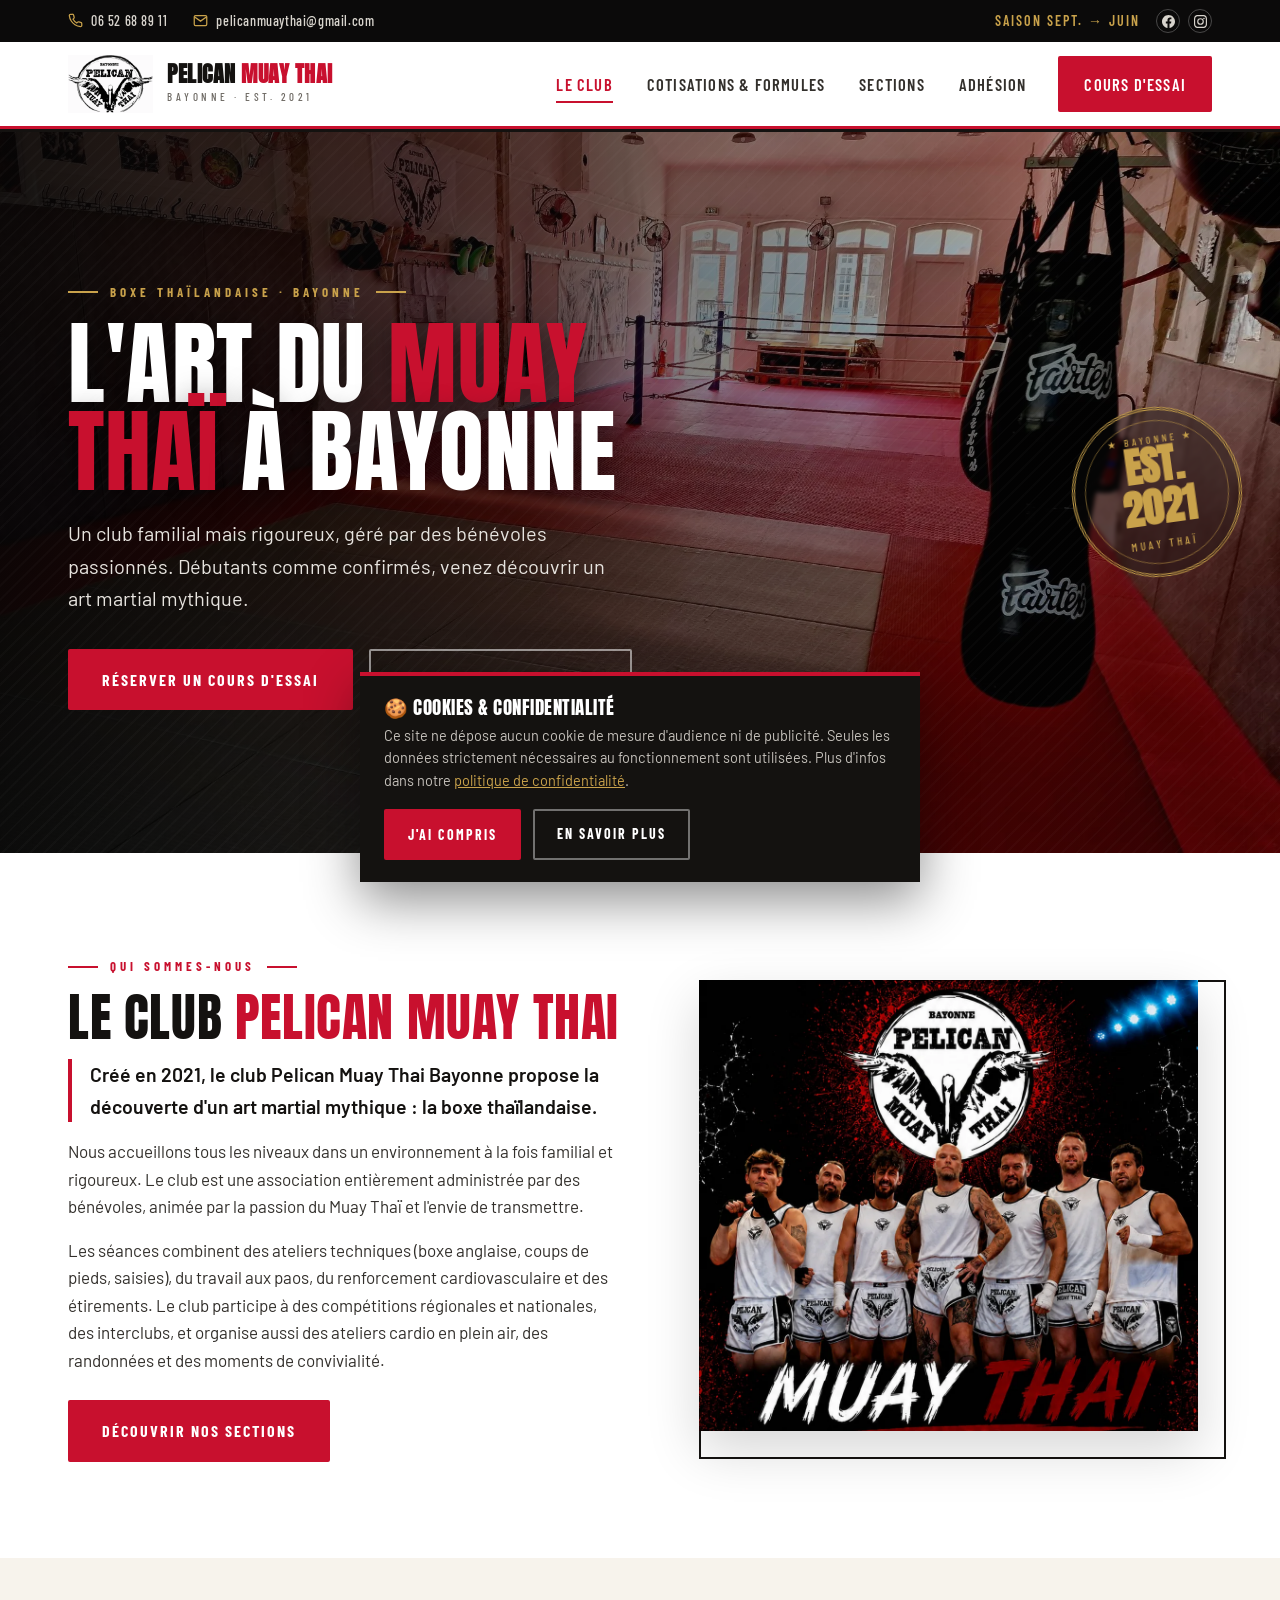
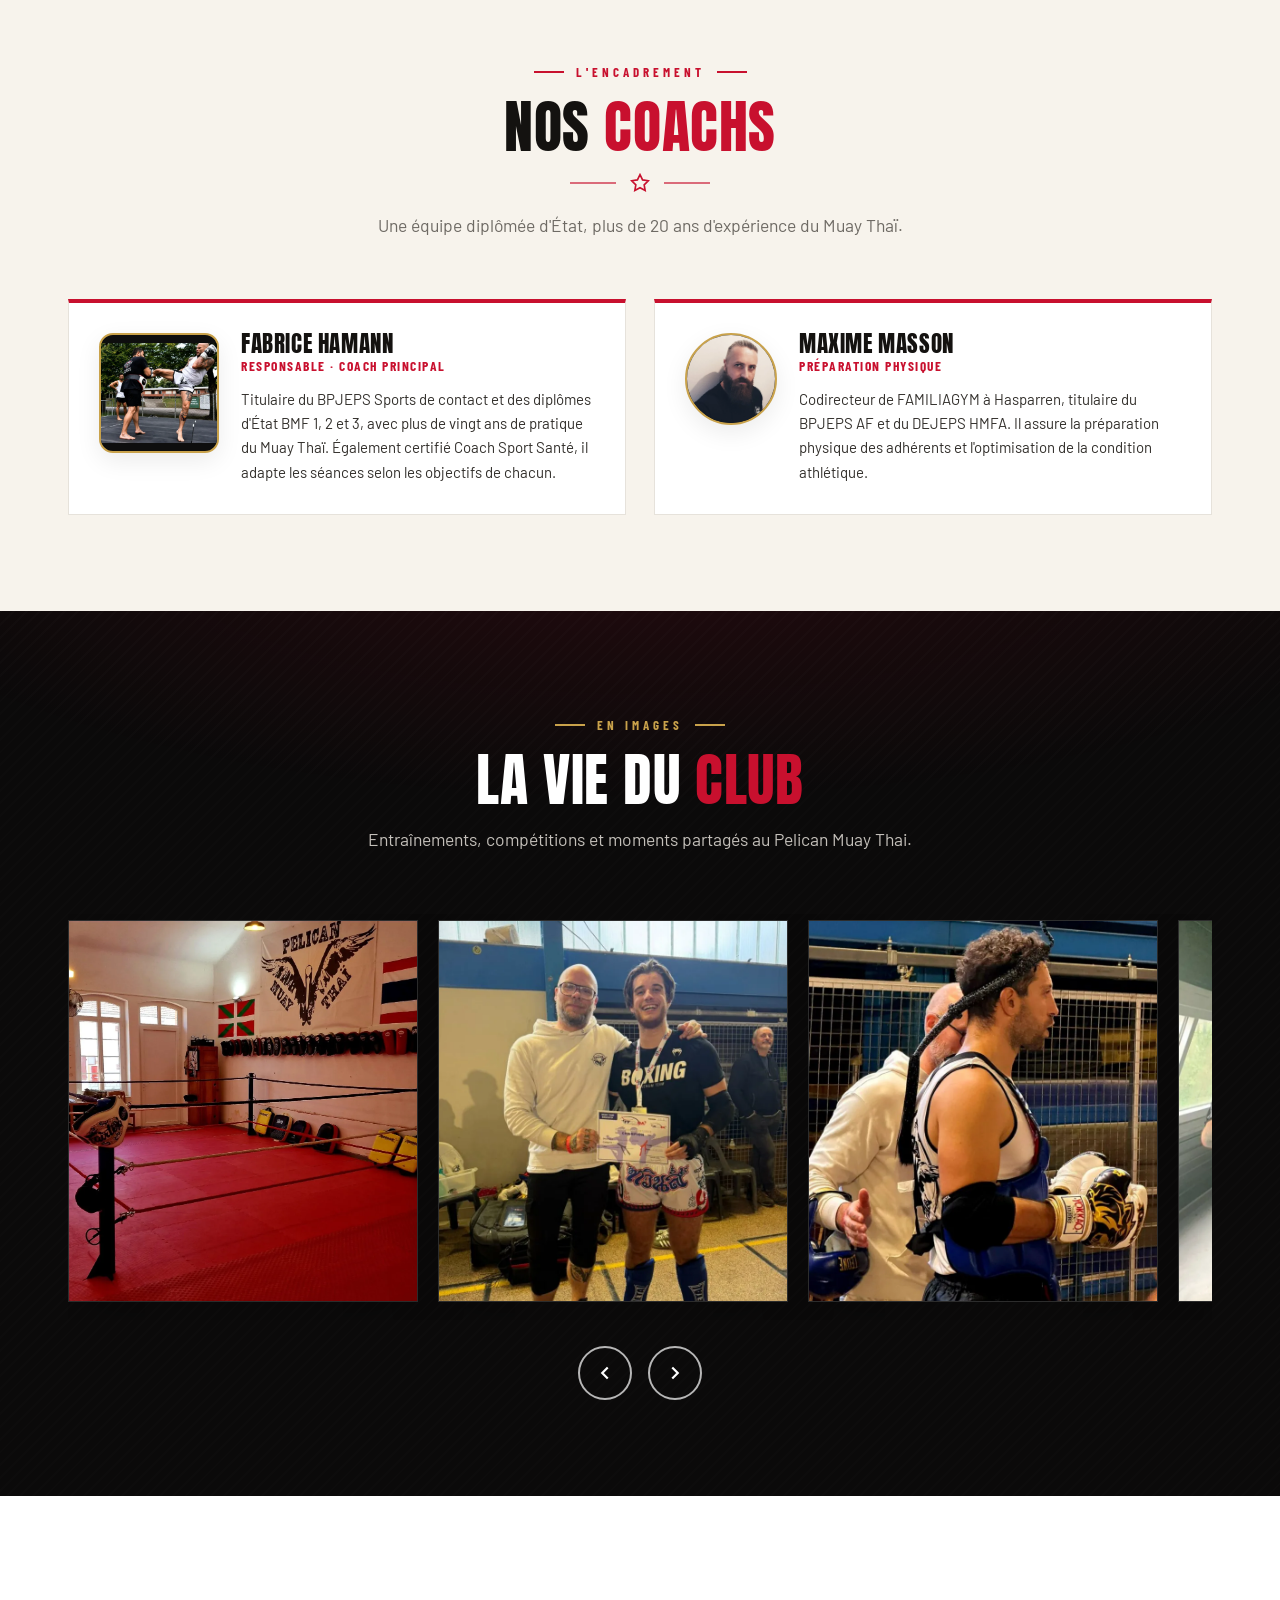
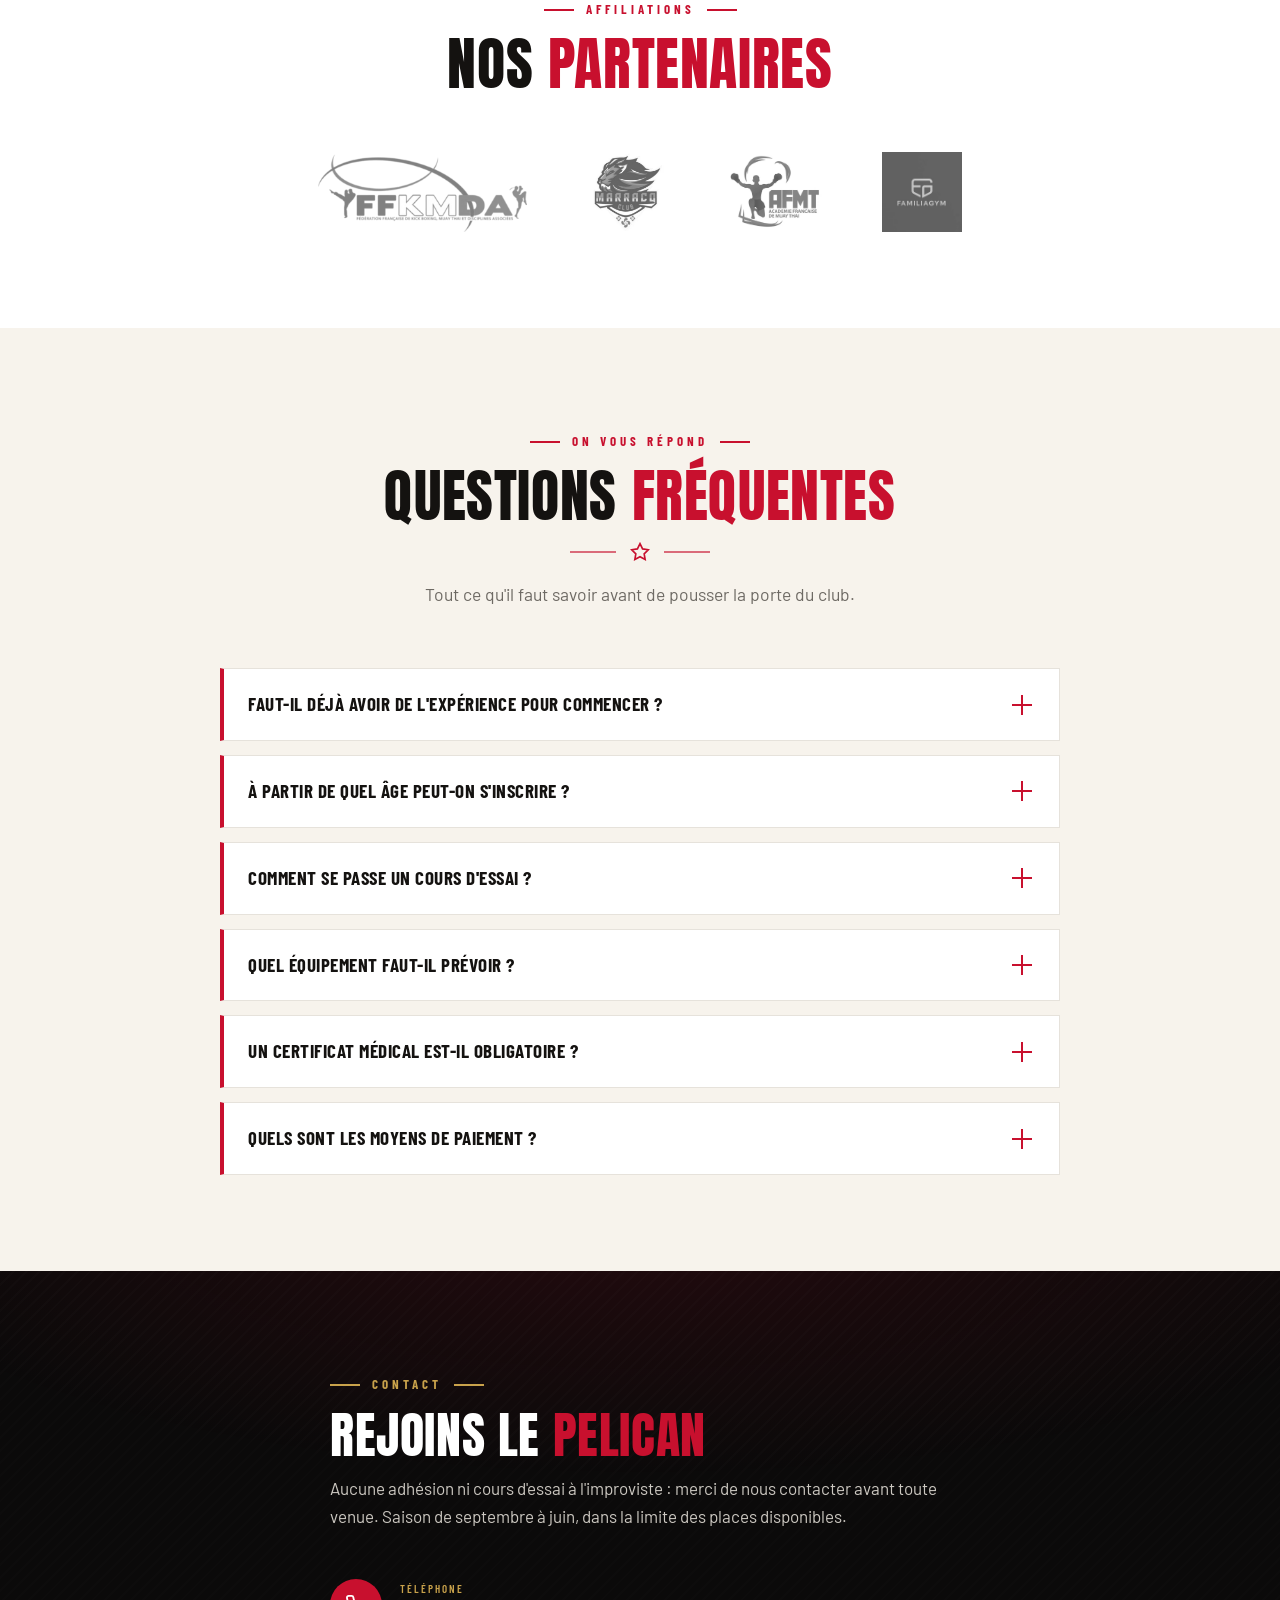
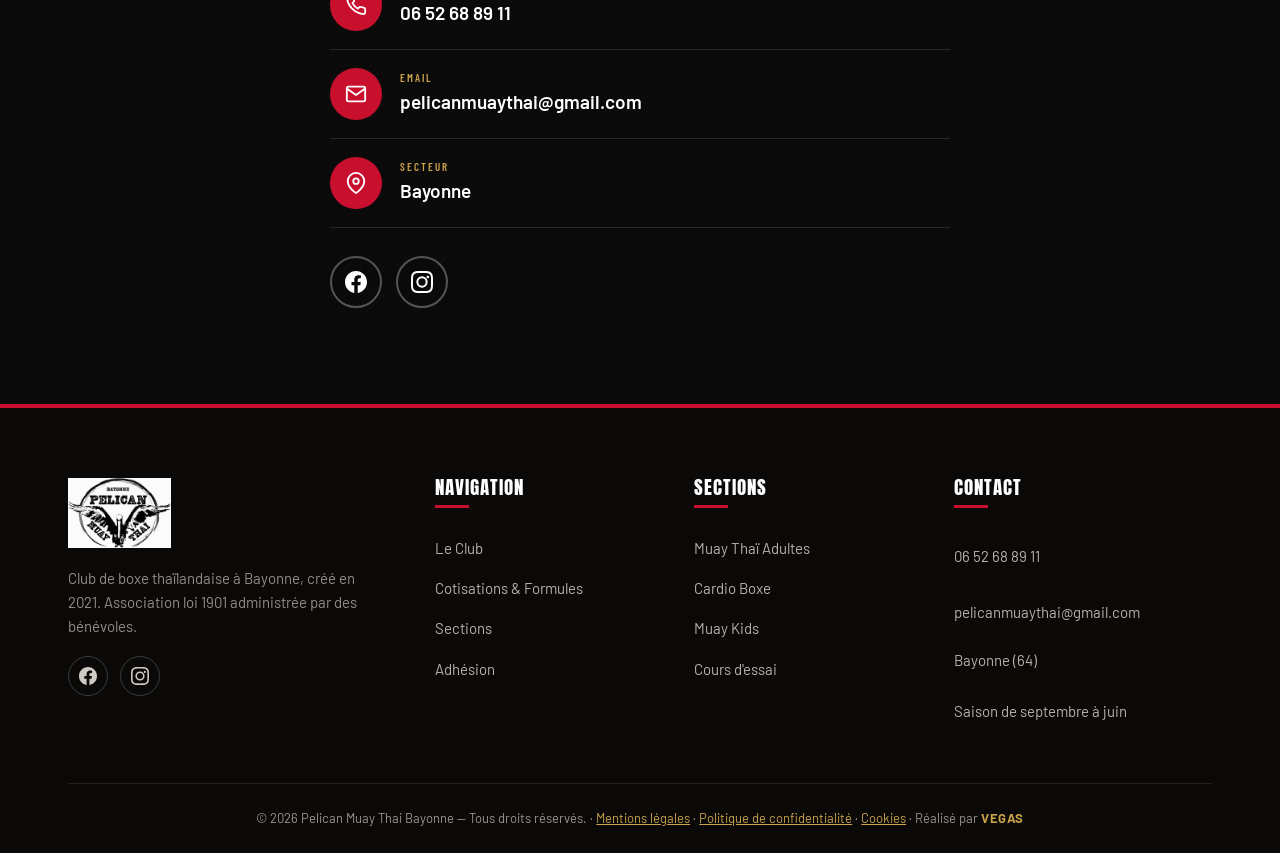
<file: index.html>
<!DOCTYPE html>
<html lang="fr">
<head>
<meta charset="UTF-8">
<meta name="viewport" content="width=device-width, initial-scale=1.0">
<title>Pelican Muay Thai — Club de boxe thaïlandaise à Bayonne</title>
<meta name="description" content="Club de boxe thaïlandaise à Bayonne depuis 2021 : Muay Thaï adultes, Muay Kids et Cardio Boxe, pour débutants et confirmés. Cours d'essai sur réservation.">
<link rel="canonical" href="https://www.pelicanmuaythai.fr/">

<link rel="icon" href="assets/img/favicon.ico" sizes="any">
<link rel="icon" type="image/png" sizes="32x32" href="assets/img/favicon-32.png">
<link rel="apple-touch-icon" href="assets/img/apple-touch-icon.png">

<meta property="og:type" content="website">
<meta property="og:site_name" content="Pelican Muay Thai Bayonne">
<meta property="og:locale" content="fr_FR">
<meta property="og:title" content="Pelican Muay Thai — Club de boxe thaïlandaise à Bayonne">
<meta property="og:description" content="Muay Thaï adultes, Muay Kids et Cardio Boxe à Bayonne. Débutants et confirmés bienvenus.">
<meta property="og:url" content="https://www.pelicanmuaythai.fr/">
<meta property="og:image" content="https://www.pelicanmuaythai.fr/assets/img/og-image.jpg">
<meta property="og:image:width" content="1200">
<meta property="og:image:height" content="630">
<meta name="twitter:card" content="summary_large_image">
<meta name="twitter:title" content="Pelican Muay Thai — Club de boxe thaïlandaise à Bayonne">
<meta name="twitter:description" content="Muay Thaï adultes, Muay Kids et Cardio Boxe à Bayonne. Débutants et confirmés bienvenus.">
<meta name="twitter:image" content="https://www.pelicanmuaythai.fr/assets/img/og-image.jpg">

<link rel="preload" as="image" href="assets/img/hero.webp" fetchpriority="high">
<link rel="preload" as="font" type="font/woff2" href="assets/fonts/barlow-400.woff2" crossorigin>
<link rel="preload" as="font" type="font/woff2" href="assets/fonts/anton-400.woff2" crossorigin>
<link rel="stylesheet" href="assets/css/style.css">

<script type="application/ld+json">
{
  "@context": "https://schema.org",
  "@type": "SportsActivityLocation",
  "@id": "https://www.pelicanmuaythai.fr/#club",
  "name": "Pelican Muay Thai Bayonne",
  "alternateName": "Pelican Muay Thai",
  "description": "Club associatif de boxe thaïlandaise (Muay Thaï) à Bayonne, créé en 2021. Sections Muay Thaï adultes, Muay Kids et Cardio Boxe, pour débutants comme confirmés.",
  "url": "https://www.pelicanmuaythai.fr/",
  "logo": "https://www.pelicanmuaythai.fr/assets/img/logo.webp",
  "image": "https://www.pelicanmuaythai.fr/assets/img/og-image.jpg",
  "telephone": "+33652688911",
  "email": "pelicanmuaythai@gmail.com",
  "foundingDate": "2021",
  "priceRange": "€€",
  "sport": "Muay Thaï",
  "areaServed": { "@type": "City", "name": "Bayonne" },
  "sameAs": [
    "https://www.facebook.com/pelicanmuaythai",
    "https://www.instagram.com/pelicanmuaythai/"
  ],
  "openingHoursSpecification": [
    { "@type": "OpeningHoursSpecification", "dayOfWeek": ["Tuesday", "Thursday", "Friday"], "opens": "17:30", "closes": "20:30" },
    { "@type": "OpeningHoursSpecification", "dayOfWeek": "Saturday", "opens": "10:30", "closes": "11:30" }
  ]
}
</script>
<script type="application/ld+json">
{
  "@context": "https://schema.org",
  "@type": "FAQPage",
  "mainEntity": [
    { "@type": "Question", "name": "Faut-il déjà avoir de l'expérience pour commencer le Muay Thaï ?", "acceptedAnswer": { "@type": "Answer", "text": "Non. Le club accueille les débutants comme les confirmés. Les séances sont adaptées au niveau de chacun et la progression se fait étape par étape." } },
    { "@type": "Question", "name": "À partir de quel âge peut-on s'inscrire ?", "acceptedAnswer": { "@type": "Answer", "text": "La section Muay Kids est ouverte aux enfants de 10 à 14 ans. Les sections Muay Thaï Adulte et Cardio Boxe s'adressent aux adolescents plus âgés et aux adultes." } },
    { "@type": "Question", "name": "Comment se passe un cours d'essai ?", "acceptedAnswer": { "@type": "Answer", "text": "Le cours d'essai se fait uniquement sur réservation : aucune venue à l'improviste n'est possible. Contactez le club au 06 52 68 89 11 ou par mail à pelicanmuaythai@gmail.com pour convenir d'un créneau." } },
    { "@type": "Question", "name": "Quel équipement faut-il prévoir ?", "acceptedAnswer": { "@type": "Answer", "text": "Le club peut prêter du matériel de base pour le cours d'essai. Ensuite, chaque adhérent doit acquérir son propre équipement (gants, protège-tibias, protège-dents, etc.). Pas d'équipement = pas de travail en binôme." } },
    { "@type": "Question", "name": "Un certificat médical est-il obligatoire ?", "acceptedAnswer": { "@type": "Answer", "text": "Oui. Le certificat médical de non contre-indication à la pratique de la boxe thaïlandaise fait partie des documents à fournir pour finaliser l'adhésion." } },
    { "@type": "Question", "name": "Quels sont les moyens de paiement ?", "acceptedAnswer": { "@type": "Answer", "text": "Le paiement se fait en ligne via un lien transmis après réception du dossier. Les chèques et espèces ne sont pas acceptés, et le Pass'Sport n'est pas pris en charge par le club." } }
  ]
}
</script>
</head>
<body>

<!-- ===== TOP BAR ===== -->
<div class="topbar">
  <div class="container">
    <div class="tb-left">
      <a href="tel:+33652688911"><svg viewBox="0 0 24 24"><path d="M22 16.92v3a2 2 0 0 1-2.18 2 19.79 19.79 0 0 1-8.63-3.07 19.5 19.5 0 0 1-6-6 19.79 19.79 0 0 1-3.07-8.67A2 2 0 0 1 4.11 2h3a2 2 0 0 1 2 1.72c.13.96.36 1.9.7 2.81a2 2 0 0 1-.45 2.11L8.09 9.91a16 16 0 0 0 6 6l1.27-1.27a2 2 0 0 1 2.11-.45c.91.34 1.85.57 2.81.7A2 2 0 0 1 22 16.92z"/></svg>06 52 68 89 11</a>
      <a class="tb-hide" href="mailto:pelicanmuaythai@gmail.com"><svg viewBox="0 0 24 24"><path d="M4 4h16a2 2 0 0 1 2 2v12a2 2 0 0 1-2 2H4a2 2 0 0 1-2-2V6a2 2 0 0 1 2-2z"/><polyline points="22,6 12,13 2,6"/></svg>pelicanmuaythai@gmail.com</a>
    </div>
    <div class="tb-right">
      <span class="lbl">Saison sept. → juin</span>
      <span class="tb-soc" style="display:flex;gap:8px">
        <a href="https://www.facebook.com/pelicanmuaythai" target="_blank" rel="noopener" aria-label="Facebook"><svg viewBox="0 0 24 24" aria-hidden="true"><path d="M24 12.07C24 5.4 18.63 0 12 0S0 5.4 0 12.07C0 18.1 4.39 23.1 10.13 24v-8.44H7.08v-3.49h3.05V9.41c0-3.02 1.79-4.69 4.53-4.69 1.31 0 2.69.24 2.69.24v2.97h-1.51c-1.49 0-1.96.93-1.96 1.89v2.25h3.33l-.53 3.49h-2.8V24C19.61 23.1 24 18.1 24 12.07z"/></svg></a>
        <a href="https://www.instagram.com/pelicanmuaythai/" target="_blank" rel="noopener" aria-label="Instagram"><svg viewBox="0 0 24 24" aria-hidden="true"><path d="M12 2.16c3.2 0 3.58.01 4.85.07 1.17.05 1.8.25 2.23.41.56.22.96.48 1.38.9.42.42.68.82.9 1.38.16.42.36 1.06.41 2.23.06 1.27.07 1.65.07 4.85s-.01 3.58-.07 4.85c-.05 1.17-.25 1.8-.41 2.23-.22.56-.48.96-.9 1.38-.42.42-.82.68-1.38.9-.42.16-1.06.36-2.23.41-1.27.06-1.65.07-4.85.07s-3.58-.01-4.85-.07c-1.17-.05-1.8-.25-2.23-.41-.56-.22-.96-.48-1.38-.9-.42-.42-.68-.82-.9-1.38-.16-.42-.36-1.06-.41-2.23-.06-1.27-.07-1.65-.07-4.85s.01-3.58.07-4.85c.05-1.17.25-1.8.41-2.23.22-.56.48-.96.9-1.38.42-.42.82-.68 1.38-.9.43-.16 1.06-.36 2.23-.41 1.27-.06 1.65-.07 4.85-.07M12 0C8.74 0 8.33.01 7.05.07 5.78.13 4.9.33 4.14.63c-.79.31-1.46.72-2.13 1.38C1.35 2.68.94 3.35.63 4.14.33 4.9.13 5.78.07 7.05.01 8.33 0 8.74 0 12s.01 3.67.07 4.95c.06 1.27.26 2.15.56 2.91.31.79.72 1.46 1.38 2.13.67.66 1.34 1.07 2.13 1.38.76.3 1.64.5 2.91.56C8.33 23.99 8.74 24 12 24s3.67-.01 4.95-.07c1.27-.06 2.15-.26 2.91-.56.79-.31 1.46-.72 2.13-1.38.66-.67 1.07-1.34 1.38-2.13.3-.76.5-1.64.56-2.91.06-1.28.07-1.69.07-4.95s-.01-3.67-.07-4.95c-.06-1.27-.26-2.15-.56-2.91-.31-.79-.72-1.46-1.38-2.13-.67-.66-1.34-1.07-2.13-1.38-.76-.3-1.64-.5-2.91-.56C15.67.01 15.26 0 12 0zm0 5.84A6.16 6.16 0 1 0 18.16 12 6.16 6.16 0 0 0 12 5.84zM12 16a4 4 0 1 1 4-4 4 4 0 0 1-4 4zm6.41-10.85a1.44 1.44 0 1 0 1.44 1.44 1.44 1.44 0 0 0-1.44-1.44z"/></svg></a>
      </span>
    </div>
  </div>
</div>

<!-- ===== HEADER ===== -->
<header class="site-header">
  <div class="container nav">
    <a href="index.html" class="brand">
      <img src="assets/img/logo.webp" alt="Logo Pelican Muay Thai Bayonne">
      <span><b>PELICAN <span>MUAY THAI</span></b><small>Bayonne · est. 2021</small></span>
    </a>
    <nav class="menu">
      <a href="index.html" class="active">Le Club</a>
      <a href="cotisations-formules.html">Cotisations &amp; Formules</a>
      <a href="sections.html">Sections</a>
      <a href="adhesion.html">Adhésion</a>
      <a href="#contact" class="btn">Cours d'essai</a>
    </nav>
    <button class="burger" aria-label="Menu"><span></span><span></span><span></span></button>
  </div>
</header>

<!-- ===== HERO ===== -->
<section class="hero">
  <div class="hero-media">
    <img src="assets/img/hero.webp" alt="Entraînement de Muay Thaï au club Pelican Bayonne" width="2048" height="1153" fetchpriority="high">
    <div class="hero-overlay"></div>
    <div class="hero-inner">
      <div class="container">
        <div class="hero-content">
          <span class="kicker">Boxe thaïlandaise · Bayonne</span>
          <h1>L'art du <span>Muay Thaï</span> à Bayonne</h1>
          <p>Un club familial mais rigoureux, géré par des bénévoles passionnés. Débutants comme confirmés, venez découvrir un art martial mythique.</p>
          <div class="hero-actions">
            <a href="#contact" class="btn">Réserver un cours d'essai</a>
            <a href="cotisations-formules.html" class="btn btn--outline-light">Cotisations &amp; formules</a>
          </div>
        </div>
      </div>
    </div>
    <div class="stamp">
      <span class="ring"></span>
      <div>
        <div class="top">★ Bayonne ★</div>
        <b>EST.<br>2021</b>
        <small>Muay Thaï</small>
      </div>
    </div>
  </div>
</section>

<!-- ===== LE CLUB / QUI SOMMES-NOUS ===== -->
<section class="section" id="le-club">
  <div class="container">
    <div class="about-grid">
      <div class="about-text reveal">
        <span class="kicker">Qui sommes-nous</span>
        <h2>Le club <span>Pelican Muay Thai</span></h2>
        <p class="lead">Créé en 2021, le club Pelican Muay Thai Bayonne propose la découverte d'un art martial mythique : la boxe thaïlandaise.</p>
        <p>Nous accueillons tous les niveaux dans un environnement à la fois familial et rigoureux. Le club est une association entièrement administrée par des bénévoles, animée par la passion du Muay Thaï et l'envie de transmettre.</p>
        <p>Les séances combinent des ateliers techniques (boxe anglaise, coups de pieds, saisies), du travail aux paos, du renforcement cardiovasculaire et des étirements. Le club participe à des compétitions régionales et nationales, des interclubs, et organise aussi des ateliers cardio en plein air, des randonnées et des moments de convivialité.</p>
        <div class="hero-actions" style="margin-top:26px">
          <a href="sections.html" class="btn">Découvrir nos sections</a>
        </div>
      </div>
      <div class="about-media reveal">
        <img src="assets/img/team-poster.webp" alt="L'équipe du club Pelican Muay Thai Bayonne" width="1054" height="952" loading="lazy" style="aspect-ratio:auto;height:auto;object-fit:contain;background:#0e0e0e">
      </div>
    </div>
  </div>
</section>

<!-- ===== COACHS ===== -->
<section class="section section--cream">
  <div class="container">
    <div class="section-head">
      <span class="kicker">L'encadrement</span>
      <h2 class="section-title">Nos <span class="hl">coachs</span></h2>
      <div class="orn"><span></span><svg viewBox="0 0 24 24"><polygon points="12 2 15.09 8.26 22 9.27 17 14.14 18.18 21.02 12 17.77 5.82 21.02 7 14.14 2 9.27 8.91 8.26 12 2"/></svg><span></span></div>
      <p class="section-sub">Une équipe diplômée d'État, plus de 20 ans d'expérience du Muay Thaï.</p>
    </div>
    <div class="coaches">
      <div class="coach reveal">
        <img class="coach-photo coach-photo--full" src="assets/img/coach-fabrice.webp" alt="Fabrice Hamann, coach principal" width="120" height="120" loading="lazy" onerror="this.replaceWith(Object.assign(document.createElement('div'),{className:'badge',textContent:'FH'}))">
        <div>
          <h3>Fabrice Hamann</h3>
          <div class="role">Responsable · Coach principal</div>
          <p>Titulaire du BPJEPS Sports de contact et des diplômes d'État BMF 1, 2 et 3, avec plus de vingt ans de pratique du Muay Thaï. Également certifié Coach Sport Santé, il adapte les séances selon les objectifs de chacun.</p>
        </div>
      </div>
      <div class="coach reveal">
        <img class="coach-photo" src="assets/img/g7.webp" alt="Maxime Masson, préparation physique" width="92" height="92" loading="lazy">
        <div>
          <h3>Maxime Masson</h3>
          <div class="role">Préparation physique</div>
          <p>Codirecteur de FAMILIAGYM à Hasparren, titulaire du BPJEPS AF et du DEJEPS HMFA. Il assure la préparation physique des adhérents et l'optimisation de la condition athlétique.</p>
        </div>
      </div>
    </div>
  </div>
</section>

<!-- ===== PHOTOS — CARROUSEL ===== -->
<section class="section section--dark">
  <div class="container">
    <div class="section-head">
      <span class="kicker">En images</span>
      <h2 class="section-title">La vie du <span class="hl">club</span></h2>
      <p class="section-sub">Entraînements, compétitions et moments partagés au Pelican Muay Thai.</p>
    </div>
    <div class="carousel">
      <div class="carousel-track">
        <div class="slide"><img loading="lazy" src="assets/img/wide2.webp" alt="Entraînement collectif"></div>
        <div class="slide"><img loading="lazy" src="assets/img/g1.webp" alt="Séance de Muay Thaï"></div>
        <div class="slide"><img loading="lazy" src="assets/img/g2.webp" alt="Travail technique aux paos"></div>
        <div class="slide"><img loading="lazy" src="assets/img/g3.webp" alt="Cours de boxe thaïlandaise"></div>
        <div class="slide"><img loading="lazy" src="assets/img/g4.webp" alt="Membres du club Pelican"></div>
        <div class="slide"><img loading="lazy" src="assets/img/g5.webp" alt="Sortie du club"></div>
        <div class="slide"><img loading="lazy" src="assets/img/g6.webp" alt="Groupe Pelican Muay Thai"></div>
        <div class="slide"><img loading="lazy" src="assets/img/p1.webp" alt="Entraînement au club"></div>
        <div class="slide"><img loading="lazy" src="assets/img/p2.webp" alt="Séance de Muay Thaï"></div>
        <div class="slide"><img loading="lazy" src="assets/img/p3.webp" alt="Travail aux paos"></div>
        <div class="slide"><img loading="lazy" src="assets/img/p4.webp" alt="Cours collectif"></div>
        <div class="slide"><img loading="lazy" src="assets/img/p5.webp" alt="Boxe thaïlandaise Bayonne"></div>
        <div class="slide"><img loading="lazy" src="assets/img/p6.webp" alt="Pelican Muay Thai Bayonne"></div>
        <div class="slide"><img loading="lazy" src="assets/img/p7.webp" alt="Combat Muay Thaï"></div>
        <div class="slide"><img loading="lazy" src="assets/img/p8.webp" alt="Ring du club"></div>
        <div class="slide"><img loading="lazy" src="assets/img/p9.webp" alt="Membres du Pelican Muay Thai"></div>
        <div class="slide"><img loading="lazy" src="assets/img/p10.webp" alt="Entraînement technique"></div>
        <div class="slide"><img loading="lazy" src="assets/img/p11.webp" alt="Cours de boxe thaï"></div>
        <div class="slide"><img loading="lazy" src="assets/img/p12.webp" alt="Séance du club"></div>
      </div>
      <div class="carousel-nav">
        <button data-prev aria-label="Précédent"><svg viewBox="0 0 24 24"><polyline points="15 18 9 12 15 6"/></svg></button>
        <button data-next aria-label="Suivant"><svg viewBox="0 0 24 24"><polyline points="9 18 15 12 9 6"/></svg></button>
      </div>
    </div>
  </div>
</section>

<!-- ===== PARTENAIRES ===== -->
<section class="section">
  <div class="container">
    <div class="section-head">
      <span class="kicker">Affiliations</span>
      <h2 class="section-title">Nos <span class="hl">partenaires</span></h2>
    </div>
    <div class="partners">
      <img src="assets/img/ffkmda.webp" alt="FFKMDA">
      <img src="assets/img/marracq.webp" alt="Club Marracq">
      <img src="assets/img/afmt.webp" alt="AFMT" onerror="this.replaceWith(Object.assign(document.createElement('span'),{className:'partner-text',textContent:'AFMT'}))">
      <img src="assets/img/familiagym.webp" alt="Familia Gym">
    </div>
  </div>
</section>

<!-- ===== FAQ ===== -->
<section class="section section--cream" id="faq">
  <div class="container">
    <div class="section-head">
      <span class="kicker">On vous répond</span>
      <h2 class="section-title">Questions <span class="hl">fréquentes</span></h2>
      <div class="orn"><span></span><svg viewBox="0 0 24 24"><polygon points="12 2 15.09 8.26 22 9.27 17 14.14 18.18 21.02 12 17.77 5.82 21.02 7 14.14 2 9.27 8.91 8.26 12 2"/></svg><span></span></div>
      <p class="section-sub">Tout ce qu'il faut savoir avant de pousser la porte du club.</p>
    </div>
    <div class="faq">
      <details class="faq-item reveal">
        <summary>Faut-il déjà avoir de l'expérience pour commencer ?<span class="pm"></span></summary>
        <div class="faq-body">Pas du tout. Le club accueille les débutants comme les confirmés. Les séances sont adaptées au niveau de chacun et la progression se fait étape par étape, dans un cadre familial et bienveillant.</div>
      </details>
      <details class="faq-item reveal">
        <summary>À partir de quel âge peut-on s'inscrire ?<span class="pm"></span></summary>
        <div class="faq-body">La section <strong>Muay Kids</strong> est ouverte aux enfants de <strong>10 à 14 ans</strong>. Les sections Muay Thaï Adulte et Cardio Boxe s'adressent aux adolescents plus âgés et aux adultes.</div>
      </details>
      <details class="faq-item reveal">
        <summary>Comment se passe un cours d'essai ?<span class="pm"></span></summary>
        <div class="faq-body">Le cours d'essai se fait <strong>uniquement sur réservation</strong> : aucune venue à l'improviste n'est possible. Contactez-nous d'abord au <a href="tel:+33652688911">06 52 68 89 11</a> ou par mail à <a href="mailto:pelicanmuaythai@gmail.com">pelicanmuaythai@gmail.com</a> pour convenir d'un créneau.</div>
      </details>
      <details class="faq-item reveal">
        <summary>Quel équipement faut-il prévoir ?<span class="pm"></span></summary>
        <div class="faq-body">Le club peut prêter du matériel de base pour le cours d'essai. Ensuite, chaque adhérent doit acquérir rapidement son propre équipement (gants, protège-tibias, protège-dents, etc.). Pour des raisons de sécurité : pas d'équipement = pas de travail en binôme. La liste complète est sur la <a href="adhesion.html">page Adhésion</a>.</div>
      </details>
      <details class="faq-item reveal">
        <summary>Un certificat médical est-il obligatoire ?<span class="pm"></span></summary>
        <div class="faq-body">Oui. Le certificat médical de non contre-indication à la pratique de la boxe thaïlandaise fait partie des documents à fournir pour finaliser l'adhésion. Tous les documents sont téléchargeables sur la <a href="adhesion.html">page Adhésion</a>.</div>
      </details>
      <details class="faq-item reveal">
        <summary>Quels sont les moyens de paiement ?<span class="pm"></span></summary>
        <div class="faq-body">Le paiement se fait <strong>en ligne</strong> via un lien transmis après réception de votre dossier. Les paiements par chèque ou en espèces ne sont pas acceptés, et le « Pass'Sport » du ministère des Sports n'est pas pris en charge par le club.</div>
      </details>
    </div>
  </div>
</section>

<!-- ===== CONTACT ===== -->
<section class="section section--dark" id="contact">
  <div class="container">
    <div class="contact-grid" style="grid-template-columns:1fr;max-width:620px;margin:0 auto">
      <div class="contact-info reveal">
        <span class="kicker">Contact</span>
        <h2>Rejoins le <span>Pelican</span></h2>
        <p>Aucune adhésion ni cours d'essai à l'improviste : merci de nous contacter avant toute venue. Saison de septembre à juin, dans la limite des places disponibles.</p>
        <ul class="contact-lines">
          <li><span class="ico"><svg viewBox="0 0 24 24"><path d="M22 16.92v3a2 2 0 0 1-2.18 2 19.79 19.79 0 0 1-8.63-3.07 19.5 19.5 0 0 1-6-6 19.79 19.79 0 0 1-3.07-8.67A2 2 0 0 1 4.11 2h3a2 2 0 0 1 2 1.72c.13.96.36 1.9.7 2.81a2 2 0 0 1-.45 2.11L8.09 9.91a16 16 0 0 0 6 6l1.27-1.27a2 2 0 0 1 2.11-.45c.91.34 1.85.57 2.81.7A2 2 0 0 1 22 16.92z"/></svg></span><div><small>Téléphone</small><b><a href="tel:+33652688911">06 52 68 89 11</a></b></div></li>
          <li><span class="ico"><svg viewBox="0 0 24 24"><path d="M4 4h16a2 2 0 0 1 2 2v12a2 2 0 0 1-2 2H4a2 2 0 0 1-2-2V6a2 2 0 0 1 2-2z"/><polyline points="22,6 12,13 2,6"/></svg></span><div><small>Email</small><b><a href="mailto:pelicanmuaythai@gmail.com">pelicanmuaythai@gmail.com</a></b></div></li>
          <li><span class="ico"><svg viewBox="0 0 24 24"><path d="M21 10c0 7-9 13-9 13s-9-6-9-13a9 9 0 0 1 18 0z"/><circle cx="12" cy="10" r="3"/></svg></span><div><small>Secteur</small><b>Bayonne</b></div></li>
        </ul>
        <div class="socials">
          <a href="https://www.facebook.com/pelicanmuaythai" target="_blank" rel="noopener" aria-label="Facebook"><svg viewBox="0 0 24 24" aria-hidden="true"><path d="M24 12.07C24 5.4 18.63 0 12 0S0 5.4 0 12.07C0 18.1 4.39 23.1 10.13 24v-8.44H7.08v-3.49h3.05V9.41c0-3.02 1.79-4.69 4.53-4.69 1.31 0 2.69.24 2.69.24v2.97h-1.51c-1.49 0-1.96.93-1.96 1.89v2.25h3.33l-.53 3.49h-2.8V24C19.61 23.1 24 18.1 24 12.07z"/></svg></a>
          <a href="https://www.instagram.com/pelicanmuaythai/" target="_blank" rel="noopener" aria-label="Instagram"><svg viewBox="0 0 24 24" aria-hidden="true"><path d="M12 2.16c3.2 0 3.58.01 4.85.07 1.17.05 1.8.25 2.23.41.56.22.96.48 1.38.9.42.42.68.82.9 1.38.16.42.36 1.06.41 2.23.06 1.27.07 1.65.07 4.85s-.01 3.58-.07 4.85c-.05 1.17-.25 1.8-.41 2.23-.22.56-.48.96-.9 1.38-.42.42-.82.68-1.38.9-.42.16-1.06.36-2.23.41-1.27.06-1.65.07-4.85.07s-3.58-.01-4.85-.07c-1.17-.05-1.8-.25-2.23-.41-.56-.22-.96-.48-1.38-.9-.42-.42-.68-.82-.9-1.38-.16-.42-.36-1.06-.41-2.23-.06-1.27-.07-1.65-.07-4.85s.01-3.58.07-4.85c.05-1.17.25-1.8.41-2.23.22-.56.48-.96.9-1.38.42-.42.82-.68 1.38-.9.43-.16 1.06-.36 2.23-.41 1.27-.06 1.65-.07 4.85-.07M12 0C8.74 0 8.33.01 7.05.07 5.78.13 4.9.33 4.14.63c-.79.31-1.46.72-2.13 1.38C1.35 2.68.94 3.35.63 4.14.33 4.9.13 5.78.07 7.05.01 8.33 0 8.74 0 12s.01 3.67.07 4.95c.06 1.27.26 2.15.56 2.91.31.79.72 1.46 1.38 2.13.67.66 1.34 1.07 2.13 1.38.76.3 1.64.5 2.91.56C8.33 23.99 8.74 24 12 24s3.67-.01 4.95-.07c1.27-.06 2.15-.26 2.91-.56.79-.31 1.46-.72 2.13-1.38.66-.67 1.07-1.34 1.38-2.13.3-.76.5-1.64.56-2.91.06-1.28.07-1.69.07-4.95s-.01-3.67-.07-4.95c-.06-1.27-.26-2.15-.56-2.91-.31-.79-.72-1.46-1.38-2.13-.67-.66-1.34-1.07-2.13-1.38-.76-.3-1.64-.5-2.91-.56C15.67.01 15.26 0 12 0zm0 5.84A6.16 6.16 0 1 0 18.16 12 6.16 6.16 0 0 0 12 5.84zM12 16a4 4 0 1 1 4-4 4 4 0 0 1-4 4zm6.41-10.85a1.44 1.44 0 1 0 1.44 1.44 1.44 1.44 0 0 0-1.44-1.44z"/></svg></a>
        </div>
      </div>
    </div>
  </div>
</section>

<!-- ===== FOOTER ===== -->
<footer class="site-footer">
  <div class="container">
    <div class="foot-grid">
      <div class="foot-brand">
        <img src="assets/img/logo.webp" alt="Pelican Muay Thai">
        <p>Club de boxe thaïlandaise à Bayonne, créé en 2021. Association loi 1901 administrée par des bénévoles.</p>
        <div class="fsoc">
          <a href="https://www.facebook.com/pelicanmuaythai" target="_blank" rel="noopener" aria-label="Facebook"><svg viewBox="0 0 24 24" aria-hidden="true"><path d="M24 12.07C24 5.4 18.63 0 12 0S0 5.4 0 12.07C0 18.1 4.39 23.1 10.13 24v-8.44H7.08v-3.49h3.05V9.41c0-3.02 1.79-4.69 4.53-4.69 1.31 0 2.69.24 2.69.24v2.97h-1.51c-1.49 0-1.96.93-1.96 1.89v2.25h3.33l-.53 3.49h-2.8V24C19.61 23.1 24 18.1 24 12.07z"/></svg></a>
          <a href="https://www.instagram.com/pelicanmuaythai/" target="_blank" rel="noopener" aria-label="Instagram"><svg viewBox="0 0 24 24" aria-hidden="true"><path d="M12 2.16c3.2 0 3.58.01 4.85.07 1.17.05 1.8.25 2.23.41.56.22.96.48 1.38.9.42.42.68.82.9 1.38.16.42.36 1.06.41 2.23.06 1.27.07 1.65.07 4.85s-.01 3.58-.07 4.85c-.05 1.17-.25 1.8-.41 2.23-.22.56-.48.96-.9 1.38-.42.42-.82.68-1.38.9-.42.16-1.06.36-2.23.41-1.27.06-1.65.07-4.85.07s-3.58-.01-4.85-.07c-1.17-.05-1.8-.25-2.23-.41-.56-.22-.96-.48-1.38-.9-.42-.42-.68-.82-.9-1.38-.16-.42-.36-1.06-.41-2.23-.06-1.27-.07-1.65-.07-4.85s.01-3.58.07-4.85c.05-1.17.25-1.8.41-2.23.22-.56.48-.96.9-1.38.42-.42.82-.68 1.38-.9.43-.16 1.06-.36 2.23-.41 1.27-.06 1.65-.07 4.85-.07M12 0C8.74 0 8.33.01 7.05.07 5.78.13 4.9.33 4.14.63c-.79.31-1.46.72-2.13 1.38C1.35 2.68.94 3.35.63 4.14.33 4.9.13 5.78.07 7.05.01 8.33 0 8.74 0 12s.01 3.67.07 4.95c.06 1.27.26 2.15.56 2.91.31.79.72 1.46 1.38 2.13.67.66 1.34 1.07 2.13 1.38.76.3 1.64.5 2.91.56C8.33 23.99 8.74 24 12 24s3.67-.01 4.95-.07c1.27-.06 2.15-.26 2.91-.56.79-.31 1.46-.72 2.13-1.38.66-.67 1.07-1.34 1.38-2.13.3-.76.5-1.64.56-2.91.06-1.28.07-1.69.07-4.95s-.01-3.67-.07-4.95c-.06-1.27-.26-2.15-.56-2.91-.31-.79-.72-1.46-1.38-2.13-.67-.66-1.34-1.07-2.13-1.38-.76-.3-1.64-.5-2.91-.56C15.67.01 15.26 0 12 0zm0 5.84A6.16 6.16 0 1 0 18.16 12 6.16 6.16 0 0 0 12 5.84zM12 16a4 4 0 1 1 4-4 4 4 0 0 1-4 4zm6.41-10.85a1.44 1.44 0 1 0 1.44 1.44 1.44 1.44 0 0 0-1.44-1.44z"/></svg></a>
        </div>
      </div>
      <div class="foot-col">
        <h2>Navigation</h2>
        <a href="index.html">Le Club</a>
        <a href="cotisations-formules.html">Cotisations &amp; Formules</a>
        <a href="sections.html">Sections</a>
        <a href="adhesion.html">Adhésion</a>
      </div>
      <div class="foot-col">
        <h2>Sections</h2>
        <a href="sections.html#muay-thai">Muay Thaï Adultes</a>
        <a href="sections.html#cardio">Cardio Boxe</a>
        <a href="sections.html#kids">Muay Kids</a>
        <a href="adhesion.html">Cours d'essai</a>
      </div>
      <div class="foot-col">
        <h2>Contact</h2>
        <ul>
          <li><a href="tel:+33652688911">06 52 68 89 11</a></li>
          <li><a href="mailto:pelicanmuaythai@gmail.com">pelicanmuaythai@gmail.com</a></li>
          <li>Bayonne (64)</li>
          <li style="margin-top:10px">Saison de septembre à juin</li>
        </ul>
      </div>
    </div>
    <div class="foot-bottom">© <span id="year">2026</span> Pelican Muay Thai Bayonne — Tous droits réservés. · <a href="mentions-legales.html">Mentions légales</a> · <a href="politique-confidentialite.html">Politique de confidentialité</a> · <a href="#" data-cookie-settings>Cookies</a> · <span class="credit">Réalisé par <a href="tel:+33750537810" aria-label="Appeler VEGAS"><strong>VEGAS</strong></a></span></div>
  </div>
</footer>

<script src="assets/js/main.js"></script>
</body>
</html>
</file>
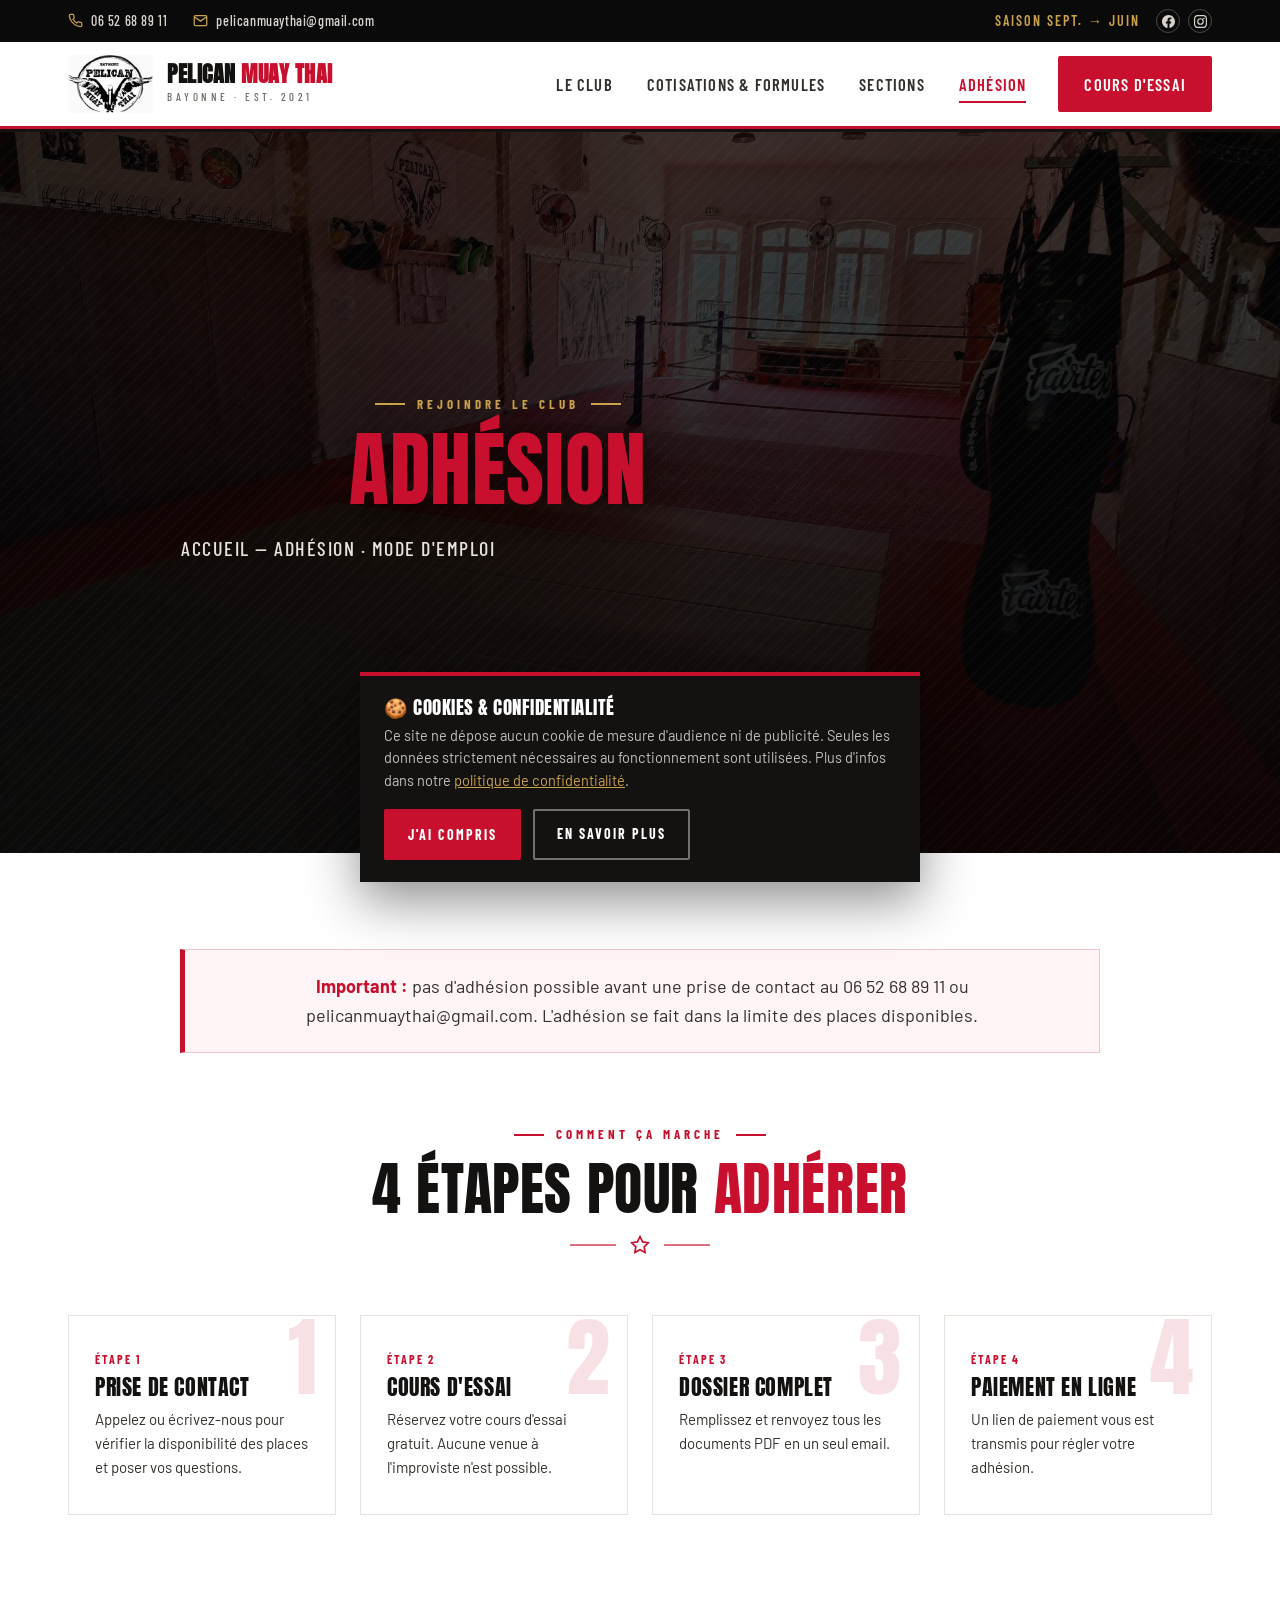
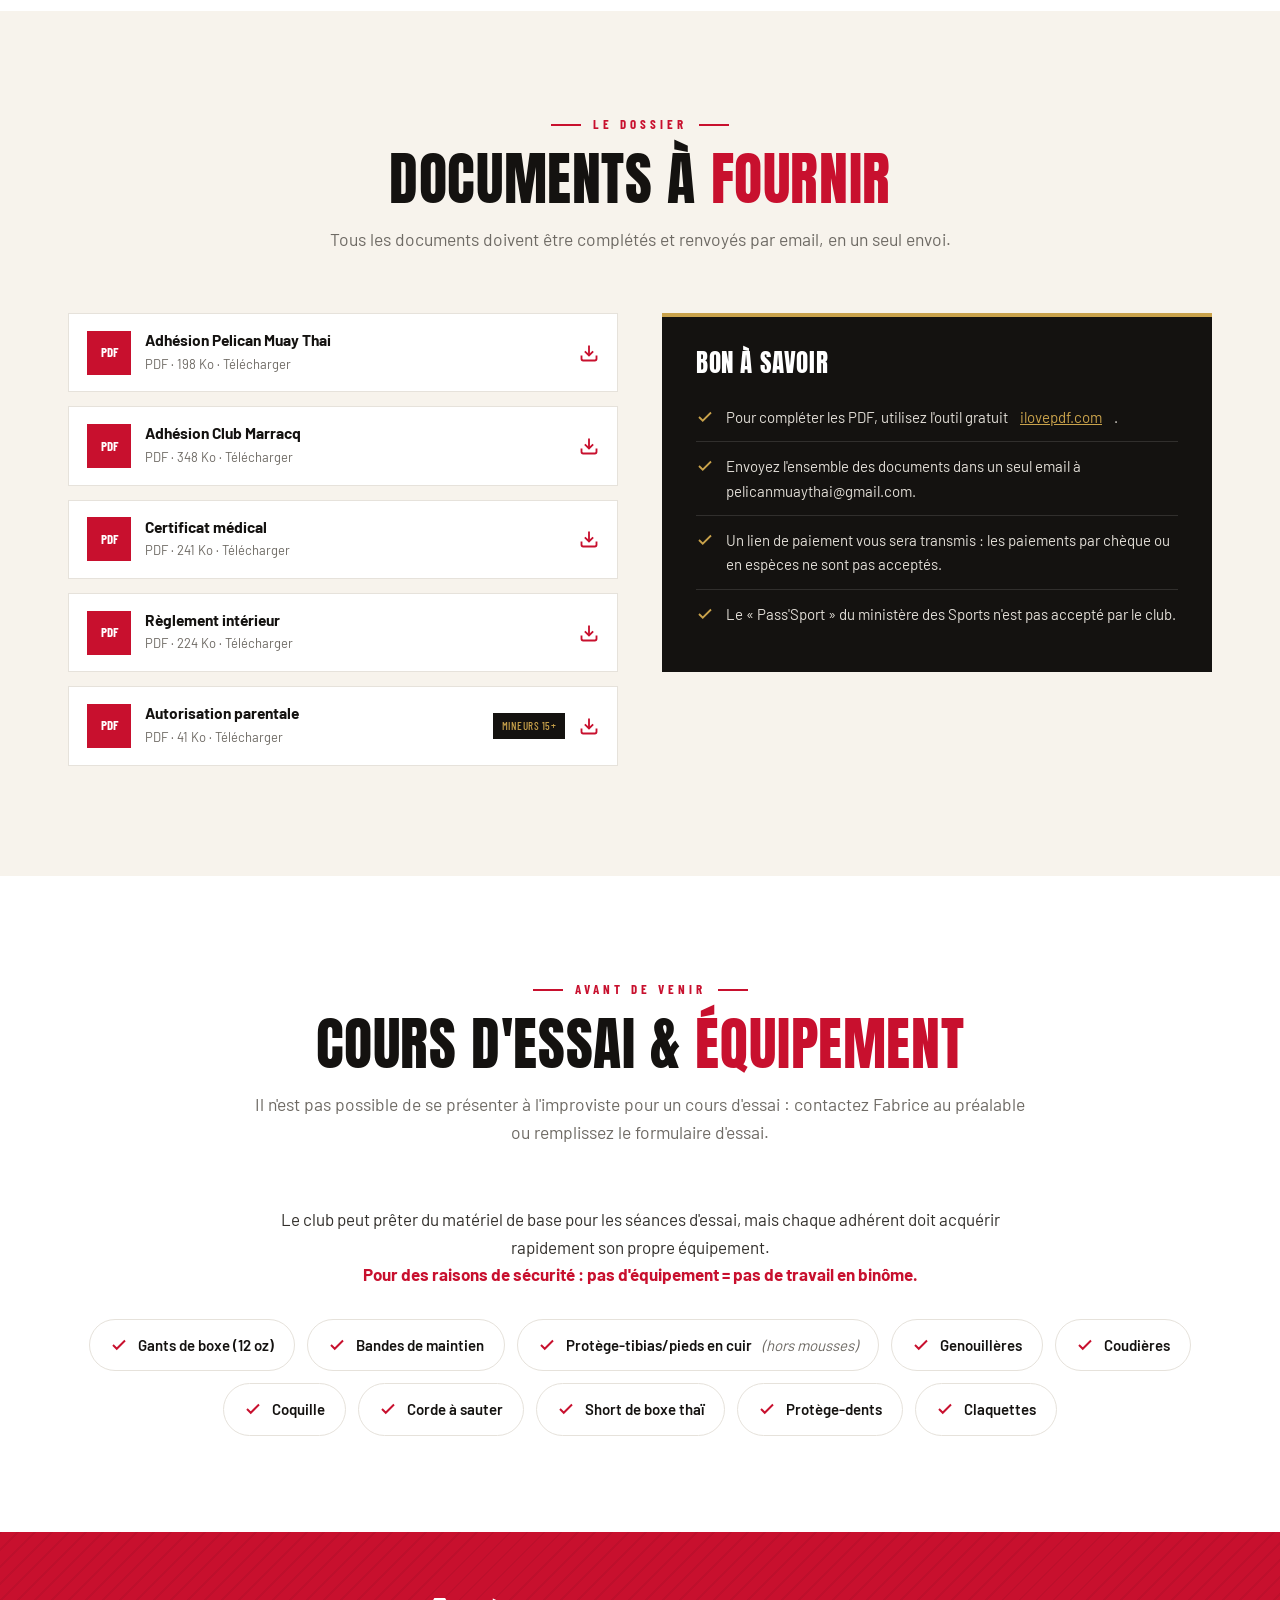
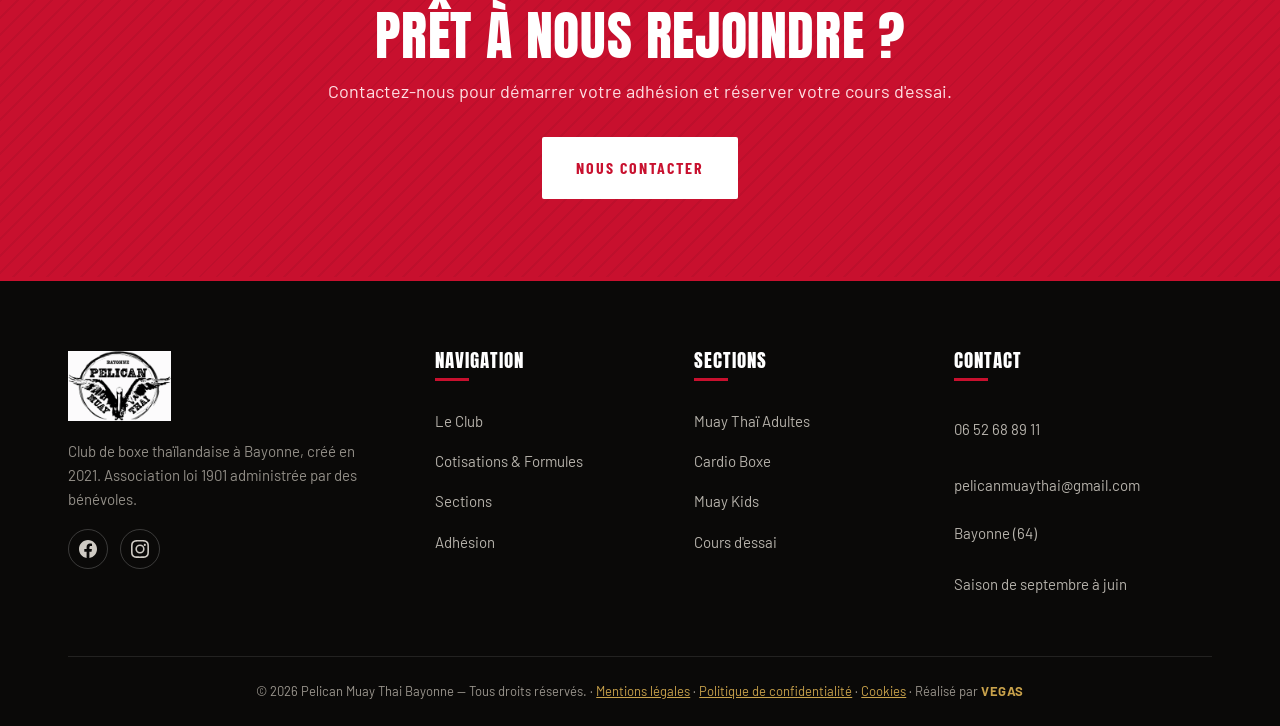
<file: adhesion.html>
<!DOCTYPE html>
<html lang="fr">
<head>
<meta charset="UTF-8">
<meta name="viewport" content="width=device-width, initial-scale=1.0">
<title>Adhésion — Pelican Muay Thai Bayonne</title>
<meta name="description" content="Comment adhérer au Pelican Muay Thai Bayonne : documents à fournir, cours d'essai, équipement nécessaire et modalités de paiement.">
<link rel="canonical" href="https://www.pelicanmuaythai.fr/adhesion.html">

<link rel="icon" href="assets/img/favicon.ico" sizes="any">
<link rel="icon" type="image/png" sizes="32x32" href="assets/img/favicon-32.png">
<link rel="apple-touch-icon" href="assets/img/apple-touch-icon.png">

<meta property="og:type" content="website">
<meta property="og:site_name" content="Pelican Muay Thai Bayonne">
<meta property="og:locale" content="fr_FR">
<meta property="og:title" content="Adhésion — Pelican Muay Thai Bayonne">
<meta property="og:description" content="Comment adhérer au Pelican Muay Thai Bayonne : documents, cours d'essai, équipement et modalités d'inscription.">
<meta property="og:url" content="https://www.pelicanmuaythai.fr/adhesion.html">
<meta property="og:image" content="https://www.pelicanmuaythai.fr/assets/img/og-image.jpg">
<meta property="og:image:width" content="1200">
<meta property="og:image:height" content="630">
<meta name="twitter:card" content="summary_large_image">
<meta name="twitter:title" content="Adhésion — Pelican Muay Thai Bayonne">
<meta name="twitter:description" content="Documents, cours d'essai, équipement et modalités d'inscription au Pelican Muay Thai Bayonne.">
<meta name="twitter:image" content="https://www.pelicanmuaythai.fr/assets/img/og-image.jpg">

<link rel="preload" as="image" href="assets/img/hero.webp" fetchpriority="high">
<link rel="preload" as="font" type="font/woff2" href="assets/fonts/barlow-400.woff2" crossorigin>
<link rel="preload" as="font" type="font/woff2" href="assets/fonts/anton-400.woff2" crossorigin>
<link rel="stylesheet" href="assets/css/style.css">

<script type="application/ld+json">
{
  "@context": "https://schema.org",
  "@type": "SportsActivityLocation",
  "@id": "https://www.pelicanmuaythai.fr/#club",
  "name": "Pelican Muay Thai Bayonne",
  "url": "https://www.pelicanmuaythai.fr/",
  "logo": "https://www.pelicanmuaythai.fr/assets/img/logo.webp",
  "image": "https://www.pelicanmuaythai.fr/assets/img/og-image.jpg",
  "telephone": "+33652688911",
  "email": "pelicanmuaythai@gmail.com",
  "priceRange": "€€",
  "sport": "Muay Thaï",
  "areaServed": { "@type": "City", "name": "Bayonne" },
  "sameAs": ["https://www.facebook.com/pelicanmuaythai", "https://www.instagram.com/pelicanmuaythai/"],
  "openingHoursSpecification": [
    { "@type": "OpeningHoursSpecification", "dayOfWeek": ["Tuesday", "Thursday", "Friday"], "opens": "17:30", "closes": "20:30" },
    { "@type": "OpeningHoursSpecification", "dayOfWeek": "Saturday", "opens": "10:30", "closes": "11:30" }
  ]
}
</script>
<script type="application/ld+json">
{
  "@context": "https://schema.org",
  "@type": "BreadcrumbList",
  "itemListElement": [
    { "@type": "ListItem", "position": 1, "name": "Accueil", "item": "https://www.pelicanmuaythai.fr/" },
    { "@type": "ListItem", "position": 2, "name": "Adhésion", "item": "https://www.pelicanmuaythai.fr/adhesion.html" }
  ]
}
</script>
</head>
<body>

<!-- ===== TOP BAR ===== -->
<div class="topbar">
  <div class="container">
    <div class="tb-left">
      <a href="tel:+33652688911"><svg viewBox="0 0 24 24"><path d="M22 16.92v3a2 2 0 0 1-2.18 2 19.79 19.79 0 0 1-8.63-3.07 19.5 19.5 0 0 1-6-6 19.79 19.79 0 0 1-3.07-8.67A2 2 0 0 1 4.11 2h3a2 2 0 0 1 2 1.72c.13.96.36 1.9.7 2.81a2 2 0 0 1-.45 2.11L8.09 9.91a16 16 0 0 0 6 6l1.27-1.27a2 2 0 0 1 2.11-.45c.91.34 1.85.57 2.81.7A2 2 0 0 1 22 16.92z"/></svg>06 52 68 89 11</a>
      <a class="tb-hide" href="mailto:pelicanmuaythai@gmail.com"><svg viewBox="0 0 24 24"><path d="M4 4h16a2 2 0 0 1 2 2v12a2 2 0 0 1-2 2H4a2 2 0 0 1-2-2V6a2 2 0 0 1 2-2z"/><polyline points="22,6 12,13 2,6"/></svg>pelicanmuaythai@gmail.com</a>
    </div>
    <div class="tb-right">
      <span class="lbl">Saison sept. → juin</span>
      <span class="tb-soc" style="display:flex;gap:8px">
        <a href="https://www.facebook.com/pelicanmuaythai" target="_blank" rel="noopener" aria-label="Facebook"><svg viewBox="0 0 24 24" aria-hidden="true"><path d="M24 12.07C24 5.4 18.63 0 12 0S0 5.4 0 12.07C0 18.1 4.39 23.1 10.13 24v-8.44H7.08v-3.49h3.05V9.41c0-3.02 1.79-4.69 4.53-4.69 1.31 0 2.69.24 2.69.24v2.97h-1.51c-1.49 0-1.96.93-1.96 1.89v2.25h3.33l-.53 3.49h-2.8V24C19.61 23.1 24 18.1 24 12.07z"/></svg></a>
        <a href="https://www.instagram.com/pelicanmuaythai/" target="_blank" rel="noopener" aria-label="Instagram"><svg viewBox="0 0 24 24" aria-hidden="true"><path d="M12 2.16c3.2 0 3.58.01 4.85.07 1.17.05 1.8.25 2.23.41.56.22.96.48 1.38.9.42.42.68.82.9 1.38.16.42.36 1.06.41 2.23.06 1.27.07 1.65.07 4.85s-.01 3.58-.07 4.85c-.05 1.17-.25 1.8-.41 2.23-.22.56-.48.96-.9 1.38-.42.42-.82.68-1.38.9-.42.16-1.06.36-2.23.41-1.27.06-1.65.07-4.85.07s-3.58-.01-4.85-.07c-1.17-.05-1.8-.25-2.23-.41-.56-.22-.96-.48-1.38-.9-.42-.42-.68-.82-.9-1.38-.16-.42-.36-1.06-.41-2.23-.06-1.27-.07-1.65-.07-4.85s.01-3.58.07-4.85c.05-1.17.25-1.8.41-2.23.22-.56.48-.96.9-1.38.42-.42.82-.68 1.38-.9.43-.16 1.06-.36 2.23-.41 1.27-.06 1.65-.07 4.85-.07M12 0C8.74 0 8.33.01 7.05.07 5.78.13 4.9.33 4.14.63c-.79.31-1.46.72-2.13 1.38C1.35 2.68.94 3.35.63 4.14.33 4.9.13 5.78.07 7.05.01 8.33 0 8.74 0 12s.01 3.67.07 4.95c.06 1.27.26 2.15.56 2.91.31.79.72 1.46 1.38 2.13.67.66 1.34 1.07 2.13 1.38.76.3 1.64.5 2.91.56C8.33 23.99 8.74 24 12 24s3.67-.01 4.95-.07c1.27-.06 2.15-.26 2.91-.56.79-.31 1.46-.72 2.13-1.38.66-.67 1.07-1.34 1.38-2.13.3-.76.5-1.64.56-2.91.06-1.28.07-1.69.07-4.95s-.01-3.67-.07-4.95c-.06-1.27-.26-2.15-.56-2.91-.31-.79-.72-1.46-1.38-2.13-.67-.66-1.34-1.07-2.13-1.38-.76-.3-1.64-.5-2.91-.56C15.67.01 15.26 0 12 0zm0 5.84A6.16 6.16 0 1 0 18.16 12 6.16 6.16 0 0 0 12 5.84zM12 16a4 4 0 1 1 4-4 4 4 0 0 1-4 4zm6.41-10.85a1.44 1.44 0 1 0 1.44 1.44 1.44 1.44 0 0 0-1.44-1.44z"/></svg></a>
      </span>
    </div>
  </div>
</div>

<!-- ===== HEADER ===== -->
<header class="site-header">
  <div class="container nav">
    <a href="index.html" class="brand">
      <img src="assets/img/logo.webp" alt="Logo Pelican Muay Thai Bayonne">
      <span><b>PELICAN <span>MUAY THAI</span></b><small>Bayonne · est. 2021</small></span>
    </a>
    <nav class="menu">
      <a href="index.html">Le Club</a>
      <a href="cotisations-formules.html">Cotisations &amp; Formules</a>
      <a href="sections.html">Sections</a>
      <a href="adhesion.html" class="active">Adhésion</a>
      <a href="index.html#contact" class="btn">Cours d'essai</a>
    </nav>
    <button class="burger" aria-label="Menu"><span></span><span></span><span></span></button>
  </div>
</header>

<!-- ===== PAGE HERO ===== -->
<section class="hero page-hero">
  <div class="hero-media">
    <img src="assets/img/hero.webp" alt="Entraînement Pelican Muay Thai" width="2048" height="1153" fetchpriority="high">
    <div class="hero-overlay"></div>
    <div class="hero-inner">
      <div class="container">
        <div class="hero-content">
          <span class="kicker">Rejoindre le club</span>
          <h1><span>Adhésion</span></h1>
          <p class="breadcrumb"><a href="index.html">Accueil</a> — Adhésion · Mode d'emploi</p>
        </div>
      </div>
    </div>
  </div>
</section>

<!-- ===== AVERTISSEMENT CONTACT ===== -->
<section class="section" style="padding-bottom:34px">
  <div class="container">
    <div class="warn" style="max-width:920px;margin:0 auto;text-align:center;font-size:18px">
      <b>Important :</b> pas d'adhésion possible avant une prise de contact au
      <a href="tel:+33652688911">06 52 68 89 11</a> ou
      <a href="mailto:pelicanmuaythai@gmail.com">pelicanmuaythai@gmail.com</a>.
      L'adhésion se fait dans la limite des places disponibles.
    </div>
  </div>
</section>

<!-- ===== ÉTAPES ===== -->
<section class="section" style="padding-top:30px">
  <div class="container">
    <div class="section-head">
      <span class="kicker">Comment ça marche</span>
      <h2 class="section-title">4 étapes pour <span class="hl">adhérer</span></h2>
      <div class="orn"><span></span><svg viewBox="0 0 24 24"><polygon points="12 2 15.09 8.26 22 9.27 17 14.14 18.18 21.02 12 17.77 5.82 21.02 7 14.14 2 9.27 8.91 8.26 12 2"/></svg><span></span></div>
    </div>
    <div class="steps">
      <div class="step reveal"><div class="num">1</div><div class="stp">Étape 1</div><h3>Prise de contact</h3><p>Appelez ou écrivez-nous pour vérifier la disponibilité des places et poser vos questions.</p></div>
      <div class="step reveal"><div class="num">2</div><div class="stp">Étape 2</div><h3>Cours d'essai</h3><p>Réservez votre cours d'essai gratuit. Aucune venue à l'improviste n'est possible.</p></div>
      <div class="step reveal"><div class="num">3</div><div class="stp">Étape 3</div><h3>Dossier complet</h3><p>Remplissez et renvoyez tous les documents PDF en un seul email.</p></div>
      <div class="step reveal"><div class="num">4</div><div class="stp">Étape 4</div><h3>Paiement en ligne</h3><p>Un lien de paiement vous est transmis pour régler votre adhésion.</p></div>
    </div>
  </div>
</section>

<!-- ===== DOCUMENTS ===== -->
<section class="section section--cream">
  <div class="container">
    <div class="section-head">
      <span class="kicker">Le dossier</span>
      <h2 class="section-title">Documents à <span class="hl">fournir</span></h2>
      <p class="section-sub">Tous les documents doivent être complétés et renvoyés par email, en un seul envoi.</p>
    </div>

    <div class="docs-grid">
      <div class="doc-list reveal">
        <a class="doc" href="assets/docs/adhesion-pelican-muay-thai.pdf" download>
          <span class="di">PDF</span>
          <span class="doc-name"><b>Adhésion Pelican Muay Thai</b><span>PDF · 198 Ko · Télécharger</span></span>
          <span class="dl-ico"><svg viewBox="0 0 24 24"><path d="M21 15v4a2 2 0 0 1-2 2H5a2 2 0 0 1-2-2v-4"/><polyline points="7 10 12 15 17 10"/><line x1="12" y1="15" x2="12" y2="3"/></svg></span>
        </a>
        <a class="doc" href="assets/docs/adhesion-club-marracq.pdf" download>
          <span class="di">PDF</span>
          <span class="doc-name"><b>Adhésion Club Marracq</b><span>PDF · 348 Ko · Télécharger</span></span>
          <span class="dl-ico"><svg viewBox="0 0 24 24"><path d="M21 15v4a2 2 0 0 1-2 2H5a2 2 0 0 1-2-2v-4"/><polyline points="7 10 12 15 17 10"/><line x1="12" y1="15" x2="12" y2="3"/></svg></span>
        </a>
        <a class="doc" href="assets/docs/certificat-medical.pdf" download>
          <span class="di">PDF</span>
          <span class="doc-name"><b>Certificat médical</b><span>PDF · 241 Ko · Télécharger</span></span>
          <span class="dl-ico"><svg viewBox="0 0 24 24"><path d="M21 15v4a2 2 0 0 1-2 2H5a2 2 0 0 1-2-2v-4"/><polyline points="7 10 12 15 17 10"/><line x1="12" y1="15" x2="12" y2="3"/></svg></span>
        </a>
        <a class="doc" href="assets/docs/reglement-interieur.pdf" download>
          <span class="di">PDF</span>
          <span class="doc-name"><b>Règlement intérieur</b><span>PDF · 224 Ko · Télécharger</span></span>
          <span class="dl-ico"><svg viewBox="0 0 24 24"><path d="M21 15v4a2 2 0 0 1-2 2H5a2 2 0 0 1-2-2v-4"/><polyline points="7 10 12 15 17 10"/><line x1="12" y1="15" x2="12" y2="3"/></svg></span>
        </a>
        <a class="doc" href="assets/docs/autorisation-parentale.pdf" download>
          <span class="di">PDF</span>
          <span class="doc-name"><b>Autorisation parentale</b><span>PDF · 41 Ko · Télécharger</span></span>
          <span class="opt">Mineurs 15+</span>
          <span class="dl-ico"><svg viewBox="0 0 24 24"><path d="M21 15v4a2 2 0 0 1-2 2H5a2 2 0 0 1-2-2v-4"/><polyline points="7 10 12 15 17 10"/><line x1="12" y1="15" x2="12" y2="3"/></svg></span>
        </a>
      </div>

      <div class="note-card reveal">
        <h3>Bon à savoir</h3>
        <ul>
          <li><svg viewBox="0 0 24 24"><polyline points="20 6 9 17 4 12"/></svg>Pour compléter les PDF, utilisez l'outil gratuit <a href="https://www.ilovepdf.com/fr/modifier-pdf" target="_blank" rel="noopener" style="color:var(--gold);text-decoration:underline">ilovepdf.com</a>.</li>
          <li><svg viewBox="0 0 24 24"><polyline points="20 6 9 17 4 12"/></svg>Envoyez l'ensemble des documents dans un seul email à pelicanmuaythai@gmail.com.</li>
          <li><svg viewBox="0 0 24 24"><polyline points="20 6 9 17 4 12"/></svg>Un lien de paiement vous sera transmis : les paiements par chèque ou en espèces ne sont pas acceptés.</li>
          <li><svg viewBox="0 0 24 24"><polyline points="20 6 9 17 4 12"/></svg>Le « Pass'Sport » du ministère des Sports n'est pas accepté par le club.</li>
        </ul>
      </div>
    </div>
  </div>
</section>

<!-- ===== COURS D'ESSAI / ÉQUIPEMENT ===== -->
<section class="section">
  <div class="container">
    <div class="section-head">
      <span class="kicker">Avant de venir</span>
      <h2 class="section-title">Cours d'essai &amp; <span class="hl">équipement</span></h2>
      <p class="section-sub">Il n'est pas possible de se présenter à l'improviste pour un cours d'essai : contactez Fabrice au préalable ou remplissez le formulaire d'essai.</p>
    </div>

    <p style="text-align:center;max-width:780px;margin:0 auto 30px;color:var(--ink-soft);font-size:17px">
      Le club peut prêter du matériel de base pour les séances d'essai, mais chaque adhérent doit acquérir rapidement son propre équipement.
      <br><b style="color:var(--red)">Pour des raisons de sécurité : pas d'équipement = pas de travail en binôme.</b>
    </p>

    <div class="equip">
      <div class="item"><svg viewBox="0 0 24 24"><polyline points="20 6 9 17 4 12"/></svg> Gants de boxe (12 oz)</div>
      <div class="item"><svg viewBox="0 0 24 24"><polyline points="20 6 9 17 4 12"/></svg> Bandes de maintien</div>
      <div class="item"><svg viewBox="0 0 24 24"><polyline points="20 6 9 17 4 12"/></svg> Protège-tibias/pieds en cuir <em style="color:var(--grey);font-weight:400">(hors mousses)</em></div>
      <div class="item"><svg viewBox="0 0 24 24"><polyline points="20 6 9 17 4 12"/></svg> Genouillères</div>
      <div class="item"><svg viewBox="0 0 24 24"><polyline points="20 6 9 17 4 12"/></svg> Coudières</div>
      <div class="item"><svg viewBox="0 0 24 24"><polyline points="20 6 9 17 4 12"/></svg> Coquille</div>
      <div class="item"><svg viewBox="0 0 24 24"><polyline points="20 6 9 17 4 12"/></svg> Corde à sauter</div>
      <div class="item"><svg viewBox="0 0 24 24"><polyline points="20 6 9 17 4 12"/></svg> Short de boxe thaï</div>
      <div class="item"><svg viewBox="0 0 24 24"><polyline points="20 6 9 17 4 12"/></svg> Protège-dents</div>
      <div class="item"><svg viewBox="0 0 24 24"><polyline points="20 6 9 17 4 12"/></svg> Claquettes</div>
    </div>
  </div>
</section>

<!-- ===== CTA ===== -->
<section class="cta-strip">
  <div class="container">
    <h2>Prêt à nous rejoindre ?</h2>
    <p>Contactez-nous pour démarrer votre adhésion et réserver votre cours d'essai.</p>
    <a href="index.html#contact" class="btn btn--light">Nous contacter</a>
  </div>
</section>

<!-- ===== FOOTER ===== -->
<footer class="site-footer">
  <div class="container">
    <div class="foot-grid">
      <div class="foot-brand">
        <img src="assets/img/logo.webp" alt="Pelican Muay Thai">
        <p>Club de boxe thaïlandaise à Bayonne, créé en 2021. Association loi 1901 administrée par des bénévoles.</p>
        <div class="fsoc">
          <a href="https://www.facebook.com/pelicanmuaythai" target="_blank" rel="noopener" aria-label="Facebook"><svg viewBox="0 0 24 24" aria-hidden="true"><path d="M24 12.07C24 5.4 18.63 0 12 0S0 5.4 0 12.07C0 18.1 4.39 23.1 10.13 24v-8.44H7.08v-3.49h3.05V9.41c0-3.02 1.79-4.69 4.53-4.69 1.31 0 2.69.24 2.69.24v2.97h-1.51c-1.49 0-1.96.93-1.96 1.89v2.25h3.33l-.53 3.49h-2.8V24C19.61 23.1 24 18.1 24 12.07z"/></svg></a>
          <a href="https://www.instagram.com/pelicanmuaythai/" target="_blank" rel="noopener" aria-label="Instagram"><svg viewBox="0 0 24 24" aria-hidden="true"><path d="M12 2.16c3.2 0 3.58.01 4.85.07 1.17.05 1.8.25 2.23.41.56.22.96.48 1.38.9.42.42.68.82.9 1.38.16.42.36 1.06.41 2.23.06 1.27.07 1.65.07 4.85s-.01 3.58-.07 4.85c-.05 1.17-.25 1.8-.41 2.23-.22.56-.48.96-.9 1.38-.42.42-.82.68-1.38.9-.42.16-1.06.36-2.23.41-1.27.06-1.65.07-4.85.07s-3.58-.01-4.85-.07c-1.17-.05-1.8-.25-2.23-.41-.56-.22-.96-.48-1.38-.9-.42-.42-.68-.82-.9-1.38-.16-.42-.36-1.06-.41-2.23-.06-1.27-.07-1.65-.07-4.85s.01-3.58.07-4.85c.05-1.17.25-1.8.41-2.23.22-.56.48-.96.9-1.38.42-.42.82-.68 1.38-.9.43-.16 1.06-.36 2.23-.41 1.27-.06 1.65-.07 4.85-.07M12 0C8.74 0 8.33.01 7.05.07 5.78.13 4.9.33 4.14.63c-.79.31-1.46.72-2.13 1.38C1.35 2.68.94 3.35.63 4.14.33 4.9.13 5.78.07 7.05.01 8.33 0 8.74 0 12s.01 3.67.07 4.95c.06 1.27.26 2.15.56 2.91.31.79.72 1.46 1.38 2.13.67.66 1.34 1.07 2.13 1.38.76.3 1.64.5 2.91.56C8.33 23.99 8.74 24 12 24s3.67-.01 4.95-.07c1.27-.06 2.15-.26 2.91-.56.79-.31 1.46-.72 2.13-1.38.66-.67 1.07-1.34 1.38-2.13.3-.76.5-1.64.56-2.91.06-1.28.07-1.69.07-4.95s-.01-3.67-.07-4.95c-.06-1.27-.26-2.15-.56-2.91-.31-.79-.72-1.46-1.38-2.13-.67-.66-1.34-1.07-2.13-1.38-.76-.3-1.64-.5-2.91-.56C15.67.01 15.26 0 12 0zm0 5.84A6.16 6.16 0 1 0 18.16 12 6.16 6.16 0 0 0 12 5.84zM12 16a4 4 0 1 1 4-4 4 4 0 0 1-4 4zm6.41-10.85a1.44 1.44 0 1 0 1.44 1.44 1.44 1.44 0 0 0-1.44-1.44z"/></svg></a>
        </div>
      </div>
      <div class="foot-col">
        <h2>Navigation</h2>
        <a href="index.html">Le Club</a>
        <a href="cotisations-formules.html">Cotisations &amp; Formules</a>
        <a href="sections.html">Sections</a>
        <a href="adhesion.html">Adhésion</a>
      </div>
      <div class="foot-col">
        <h2>Sections</h2>
        <a href="sections.html#muay-thai">Muay Thaï Adultes</a>
        <a href="sections.html#cardio">Cardio Boxe</a>
        <a href="sections.html#kids">Muay Kids</a>
        <a href="adhesion.html">Cours d'essai</a>
      </div>
      <div class="foot-col">
        <h2>Contact</h2>
        <ul>
          <li><a href="tel:+33652688911">06 52 68 89 11</a></li>
          <li><a href="mailto:pelicanmuaythai@gmail.com">pelicanmuaythai@gmail.com</a></li>
          <li>Bayonne (64)</li>
          <li style="margin-top:10px">Saison de septembre à juin</li>
        </ul>
      </div>
    </div>
    <div class="foot-bottom">© <span id="year">2026</span> Pelican Muay Thai Bayonne — Tous droits réservés. · <a href="mentions-legales.html">Mentions légales</a> · <a href="politique-confidentialite.html">Politique de confidentialité</a> · <a href="#" data-cookie-settings>Cookies</a> · <span class="credit">Réalisé par <a href="tel:+33750537810" aria-label="Appeler VEGAS"><strong>VEGAS</strong></a></span></div>
  </div>
</footer>

<script src="assets/js/main.js"></script>
</body>
</html>
</file>
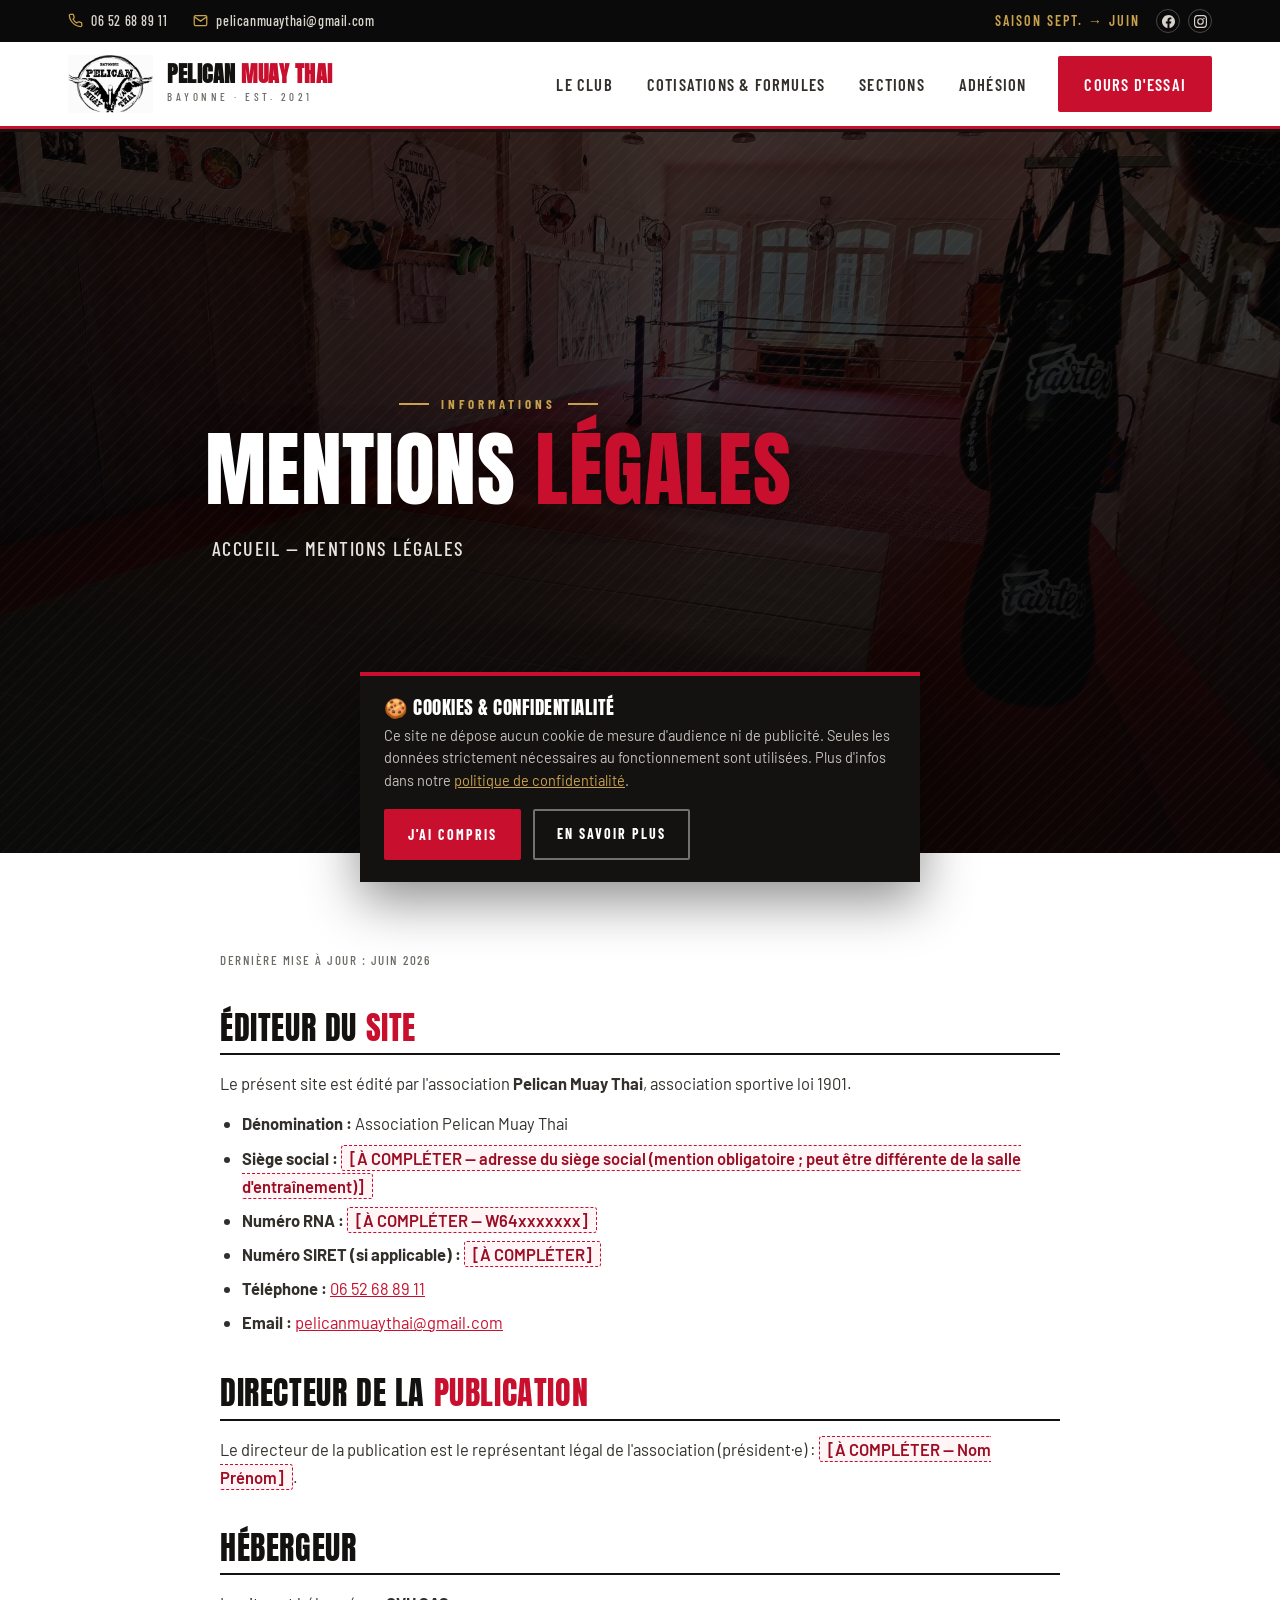
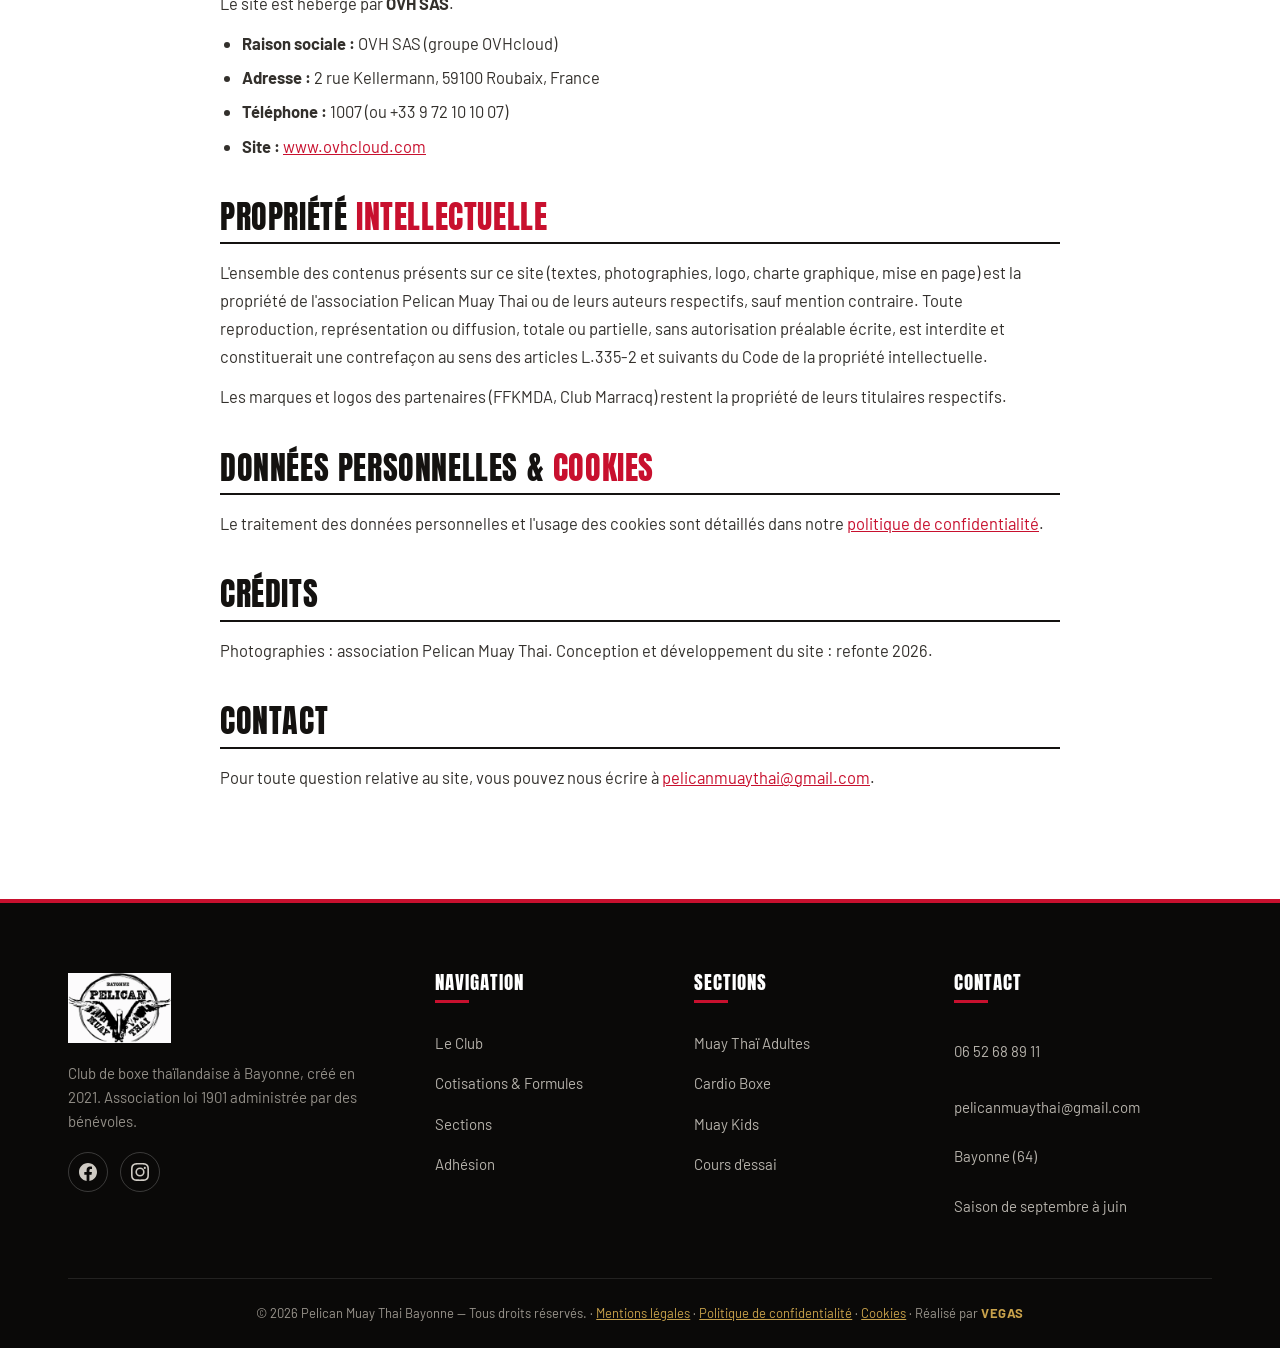
<file: mentions-legales.html>
<!DOCTYPE html>
<html lang="fr">
<head>
<meta charset="UTF-8">
<meta name="viewport" content="width=device-width, initial-scale=1.0">
<title>Mentions légales — Pelican Muay Thai Bayonne</title>
<meta name="description" content="Mentions légales du site du club Pelican Muay Thai Bayonne : éditeur, directeur de la publication, hébergeur et propriété intellectuelle.">
<meta name="robots" content="noindex, follow">
<link rel="canonical" href="https://www.pelicanmuaythai.fr/mentions-legales.html">

<link rel="icon" href="assets/img/favicon.ico" sizes="any">
<link rel="icon" type="image/png" sizes="32x32" href="assets/img/favicon-32.png">
<link rel="apple-touch-icon" href="assets/img/apple-touch-icon.png">

<link rel="preload" as="font" type="font/woff2" href="assets/fonts/barlow-400.woff2" crossorigin>
<link rel="preload" as="font" type="font/woff2" href="assets/fonts/anton-400.woff2" crossorigin>
<link rel="stylesheet" href="assets/css/style.css">
</head>
<body>

<!-- ===== TOP BAR ===== -->
<div class="topbar">
  <div class="container">
    <div class="tb-left">
      <a href="tel:+33652688911"><svg viewBox="0 0 24 24"><path d="M22 16.92v3a2 2 0 0 1-2.18 2 19.79 19.79 0 0 1-8.63-3.07 19.5 19.5 0 0 1-6-6 19.79 19.79 0 0 1-3.07-8.67A2 2 0 0 1 4.11 2h3a2 2 0 0 1 2 1.72c.13.96.36 1.9.7 2.81a2 2 0 0 1-.45 2.11L8.09 9.91a16 16 0 0 0 6 6l1.27-1.27a2 2 0 0 1 2.11-.45c.91.34 1.85.57 2.81.7A2 2 0 0 1 22 16.92z"/></svg>06 52 68 89 11</a>
      <a class="tb-hide" href="mailto:pelicanmuaythai@gmail.com"><svg viewBox="0 0 24 24"><path d="M4 4h16a2 2 0 0 1 2 2v12a2 2 0 0 1-2 2H4a2 2 0 0 1-2-2V6a2 2 0 0 1 2-2z"/><polyline points="22,6 12,13 2,6"/></svg>pelicanmuaythai@gmail.com</a>
    </div>
    <div class="tb-right">
      <span class="lbl">Saison sept. → juin</span>
      <span class="tb-soc" style="display:flex;gap:8px">
        <a href="https://www.facebook.com/pelicanmuaythai" target="_blank" rel="noopener" aria-label="Facebook"><svg viewBox="0 0 24 24" aria-hidden="true"><path d="M24 12.07C24 5.4 18.63 0 12 0S0 5.4 0 12.07C0 18.1 4.39 23.1 10.13 24v-8.44H7.08v-3.49h3.05V9.41c0-3.02 1.79-4.69 4.53-4.69 1.31 0 2.69.24 2.69.24v2.97h-1.51c-1.49 0-1.96.93-1.96 1.89v2.25h3.33l-.53 3.49h-2.8V24C19.61 23.1 24 18.1 24 12.07z"/></svg></a>
        <a href="https://www.instagram.com/pelicanmuaythai/" target="_blank" rel="noopener" aria-label="Instagram"><svg viewBox="0 0 24 24" aria-hidden="true"><path d="M12 2.16c3.2 0 3.58.01 4.85.07 1.17.05 1.8.25 2.23.41.56.22.96.48 1.38.9.42.42.68.82.9 1.38.16.42.36 1.06.41 2.23.06 1.27.07 1.65.07 4.85s-.01 3.58-.07 4.85c-.05 1.17-.25 1.8-.41 2.23-.22.56-.48.96-.9 1.38-.42.42-.82.68-1.38.9-.42.16-1.06.36-2.23.41-1.27.06-1.65.07-4.85.07s-3.58-.01-4.85-.07c-1.17-.05-1.8-.25-2.23-.41-.56-.22-.96-.48-1.38-.9-.42-.42-.68-.82-.9-1.38-.16-.42-.36-1.06-.41-2.23-.06-1.27-.07-1.65-.07-4.85s.01-3.58.07-4.85c.05-1.17.25-1.8.41-2.23.22-.56.48-.96.9-1.38.42-.42.82-.68 1.38-.9.43-.16 1.06-.36 2.23-.41 1.27-.06 1.65-.07 4.85-.07M12 0C8.74 0 8.33.01 7.05.07 5.78.13 4.9.33 4.14.63c-.79.31-1.46.72-2.13 1.38C1.35 2.68.94 3.35.63 4.14.33 4.9.13 5.78.07 7.05.01 8.33 0 8.74 0 12s.01 3.67.07 4.95c.06 1.27.26 2.15.56 2.91.31.79.72 1.46 1.38 2.13.67.66 1.34 1.07 2.13 1.38.76.3 1.64.5 2.91.56C8.33 23.99 8.74 24 12 24s3.67-.01 4.95-.07c1.27-.06 2.15-.26 2.91-.56.79-.31 1.46-.72 2.13-1.38.66-.67 1.07-1.34 1.38-2.13.3-.76.5-1.64.56-2.91.06-1.28.07-1.69.07-4.95s-.01-3.67-.07-4.95c-.06-1.27-.26-2.15-.56-2.91-.31-.79-.72-1.46-1.38-2.13-.67-.66-1.34-1.07-2.13-1.38-.76-.3-1.64-.5-2.91-.56C15.67.01 15.26 0 12 0zm0 5.84A6.16 6.16 0 1 0 18.16 12 6.16 6.16 0 0 0 12 5.84zM12 16a4 4 0 1 1 4-4 4 4 0 0 1-4 4zm6.41-10.85a1.44 1.44 0 1 0 1.44 1.44 1.44 1.44 0 0 0-1.44-1.44z"/></svg></a>
      </span>
    </div>
  </div>
</div>

<!-- ===== HEADER ===== -->
<header class="site-header">
  <div class="container nav">
    <a href="index.html" class="brand">
      <img src="assets/img/logo.webp" alt="Logo Pelican Muay Thai Bayonne">
      <span><b>PELICAN <span>MUAY THAI</span></b><small>Bayonne · est. 2021</small></span>
    </a>
    <nav class="menu">
      <a href="index.html">Le Club</a>
      <a href="cotisations-formules.html">Cotisations &amp; Formules</a>
      <a href="sections.html">Sections</a>
      <a href="adhesion.html">Adhésion</a>
      <a href="index.html#contact" class="btn">Cours d'essai</a>
    </nav>
    <button class="burger" aria-label="Menu"><span></span><span></span><span></span></button>
  </div>
</header>

<!-- ===== PAGE HERO ===== -->
<section class="hero page-hero">
  <div class="hero-media">
    <img src="assets/img/hero.webp" alt="Entraînement Pelican Muay Thai" width="2048" height="1153">
    <div class="hero-overlay"></div>
    <div class="hero-inner">
      <div class="container">
        <div class="hero-content">
          <span class="kicker">Informations</span>
          <h1>Mentions <span>légales</span></h1>
          <p class="breadcrumb"><a href="index.html">Accueil</a> — Mentions légales</p>
        </div>
      </div>
    </div>
  </div>
</section>

<!-- ===== CONTENU ===== -->
<section class="section">
  <div class="container">
    <div class="legal">
      <p class="updated">Dernière mise à jour : juin 2026</p>

      <h2>Éditeur du <span>site</span></h2>
      <p>Le présent site est édité par l'association <strong>Pelican Muay Thai</strong>, association sportive loi 1901.</p>
      <ul>
        <li><strong>Dénomination :</strong> Association Pelican Muay Thai</li>
        <li><strong>Siège social :</strong> <span class="todo">[À COMPLÉTER — adresse du siège social (mention obligatoire ; peut être différente de la salle d'entraînement)]</span></li>
        <li><strong>Numéro RNA :</strong> <span class="todo">[À COMPLÉTER — W64xxxxxxx]</span></li>
        <li><strong>Numéro SIRET (si applicable) :</strong> <span class="todo">[À COMPLÉTER]</span></li>
        <li><strong>Téléphone :</strong> <a href="tel:+33652688911">06 52 68 89 11</a></li>
        <li><strong>Email :</strong> <a href="mailto:pelicanmuaythai@gmail.com">pelicanmuaythai@gmail.com</a></li>
      </ul>

      <h2>Directeur de la <span>publication</span></h2>
      <p>Le directeur de la publication est le représentant légal de l'association (président·e) : <span class="todo">[À COMPLÉTER — Nom Prénom]</span>.</p>

      <h2>Hébergeur</h2>
      <p>Le site est hébergé par <strong>OVH SAS</strong>.</p>
      <ul>
        <li><strong>Raison sociale :</strong> OVH SAS (groupe OVHcloud)</li>
        <li><strong>Adresse :</strong> 2 rue Kellermann, 59100 Roubaix, France</li>
        <li><strong>Téléphone :</strong> 1007 (ou +33 9 72 10 10 07)</li>
        <li><strong>Site :</strong> <a href="https://www.ovhcloud.com" target="_blank" rel="noopener">www.ovhcloud.com</a></li>
      </ul>

      <h2>Propriété <span>intellectuelle</span></h2>
      <p>L'ensemble des contenus présents sur ce site (textes, photographies, logo, charte graphique, mise en page) est la propriété de l'association Pelican Muay Thai ou de leurs auteurs respectifs, sauf mention contraire. Toute reproduction, représentation ou diffusion, totale ou partielle, sans autorisation préalable écrite, est interdite et constituerait une contrefaçon au sens des articles L.335-2 et suivants du Code de la propriété intellectuelle.</p>
      <p>Les marques et logos des partenaires (FFKMDA, Club Marracq) restent la propriété de leurs titulaires respectifs.</p>

      <h2>Données personnelles &amp; <span>cookies</span></h2>
      <p>Le traitement des données personnelles et l'usage des cookies sont détaillés dans notre <a href="politique-confidentialite.html">politique de confidentialité</a>.</p>

      <h2>Crédits</h2>
      <p>Photographies : association Pelican Muay Thai. Conception et développement du site : refonte 2026.</p>

      <h2>Contact</h2>
      <p>Pour toute question relative au site, vous pouvez nous écrire à <a href="mailto:pelicanmuaythai@gmail.com">pelicanmuaythai@gmail.com</a>.</p>
    </div>
  </div>
</section>

<!-- ===== FOOTER ===== -->
<footer class="site-footer">
  <div class="container">
    <div class="foot-grid">
      <div class="foot-brand">
        <img src="assets/img/logo.webp" alt="Pelican Muay Thai">
        <p>Club de boxe thaïlandaise à Bayonne, créé en 2021. Association loi 1901 administrée par des bénévoles.</p>
        <div class="fsoc">
          <a href="https://www.facebook.com/pelicanmuaythai" target="_blank" rel="noopener" aria-label="Facebook"><svg viewBox="0 0 24 24" aria-hidden="true"><path d="M24 12.07C24 5.4 18.63 0 12 0S0 5.4 0 12.07C0 18.1 4.39 23.1 10.13 24v-8.44H7.08v-3.49h3.05V9.41c0-3.02 1.79-4.69 4.53-4.69 1.31 0 2.69.24 2.69.24v2.97h-1.51c-1.49 0-1.96.93-1.96 1.89v2.25h3.33l-.53 3.49h-2.8V24C19.61 23.1 24 18.1 24 12.07z"/></svg></a>
          <a href="https://www.instagram.com/pelicanmuaythai/" target="_blank" rel="noopener" aria-label="Instagram"><svg viewBox="0 0 24 24" aria-hidden="true"><path d="M12 2.16c3.2 0 3.58.01 4.85.07 1.17.05 1.8.25 2.23.41.56.22.96.48 1.38.9.42.42.68.82.9 1.38.16.42.36 1.06.41 2.23.06 1.27.07 1.65.07 4.85s-.01 3.58-.07 4.85c-.05 1.17-.25 1.8-.41 2.23-.22.56-.48.96-.9 1.38-.42.42-.82.68-1.38.9-.42.16-1.06.36-2.23.41-1.27.06-1.65.07-4.85.07s-3.58-.01-4.85-.07c-1.17-.05-1.8-.25-2.23-.41-.56-.22-.96-.48-1.38-.9-.42-.42-.68-.82-.9-1.38-.16-.42-.36-1.06-.41-2.23-.06-1.27-.07-1.65-.07-4.85s.01-3.58.07-4.85c.05-1.17.25-1.8.41-2.23.22-.56.48-.96.9-1.38.42-.42.82-.68 1.38-.9.43-.16 1.06-.36 2.23-.41 1.27-.06 1.65-.07 4.85-.07M12 0C8.74 0 8.33.01 7.05.07 5.78.13 4.9.33 4.14.63c-.79.31-1.46.72-2.13 1.38C1.35 2.68.94 3.35.63 4.14.33 4.9.13 5.78.07 7.05.01 8.33 0 8.74 0 12s.01 3.67.07 4.95c.06 1.27.26 2.15.56 2.91.31.79.72 1.46 1.38 2.13.67.66 1.34 1.07 2.13 1.38.76.3 1.64.5 2.91.56C8.33 23.99 8.74 24 12 24s3.67-.01 4.95-.07c1.27-.06 2.15-.26 2.91-.56.79-.31 1.46-.72 2.13-1.38.66-.67 1.07-1.34 1.38-2.13.3-.76.5-1.64.56-2.91.06-1.28.07-1.69.07-4.95s-.01-3.67-.07-4.95c-.06-1.27-.26-2.15-.56-2.91-.31-.79-.72-1.46-1.38-2.13-.67-.66-1.34-1.07-2.13-1.38-.76-.3-1.64-.5-2.91-.56C15.67.01 15.26 0 12 0zm0 5.84A6.16 6.16 0 1 0 18.16 12 6.16 6.16 0 0 0 12 5.84zM12 16a4 4 0 1 1 4-4 4 4 0 0 1-4 4zm6.41-10.85a1.44 1.44 0 1 0 1.44 1.44 1.44 1.44 0 0 0-1.44-1.44z"/></svg></a>
        </div>
      </div>
      <div class="foot-col">
        <h2>Navigation</h2>
        <a href="index.html">Le Club</a>
        <a href="cotisations-formules.html">Cotisations &amp; Formules</a>
        <a href="sections.html">Sections</a>
        <a href="adhesion.html">Adhésion</a>
      </div>
      <div class="foot-col">
        <h2>Sections</h2>
        <a href="sections.html#muay-thai">Muay Thaï Adultes</a>
        <a href="sections.html#cardio">Cardio Boxe</a>
        <a href="sections.html#kids">Muay Kids</a>
        <a href="adhesion.html">Cours d'essai</a>
      </div>
      <div class="foot-col">
        <h2>Contact</h2>
        <ul>
          <li><a href="tel:+33652688911">06 52 68 89 11</a></li>
          <li><a href="mailto:pelicanmuaythai@gmail.com">pelicanmuaythai@gmail.com</a></li>
          <li>Bayonne (64)</li>
          <li style="margin-top:10px">Saison de septembre à juin</li>
        </ul>
      </div>
    </div>
    <div class="foot-bottom">© <span id="year">2026</span> Pelican Muay Thai Bayonne — Tous droits réservés. · <a href="mentions-legales.html">Mentions légales</a> · <a href="politique-confidentialite.html">Politique de confidentialité</a> · <a href="#" data-cookie-settings>Cookies</a> · <span class="credit">Réalisé par <a href="tel:+33750537810" aria-label="Appeler VEGAS"><strong>VEGAS</strong></a></span></div>
  </div>
</footer>

<script src="assets/js/main.js"></script>
</body>
</html>
</file>
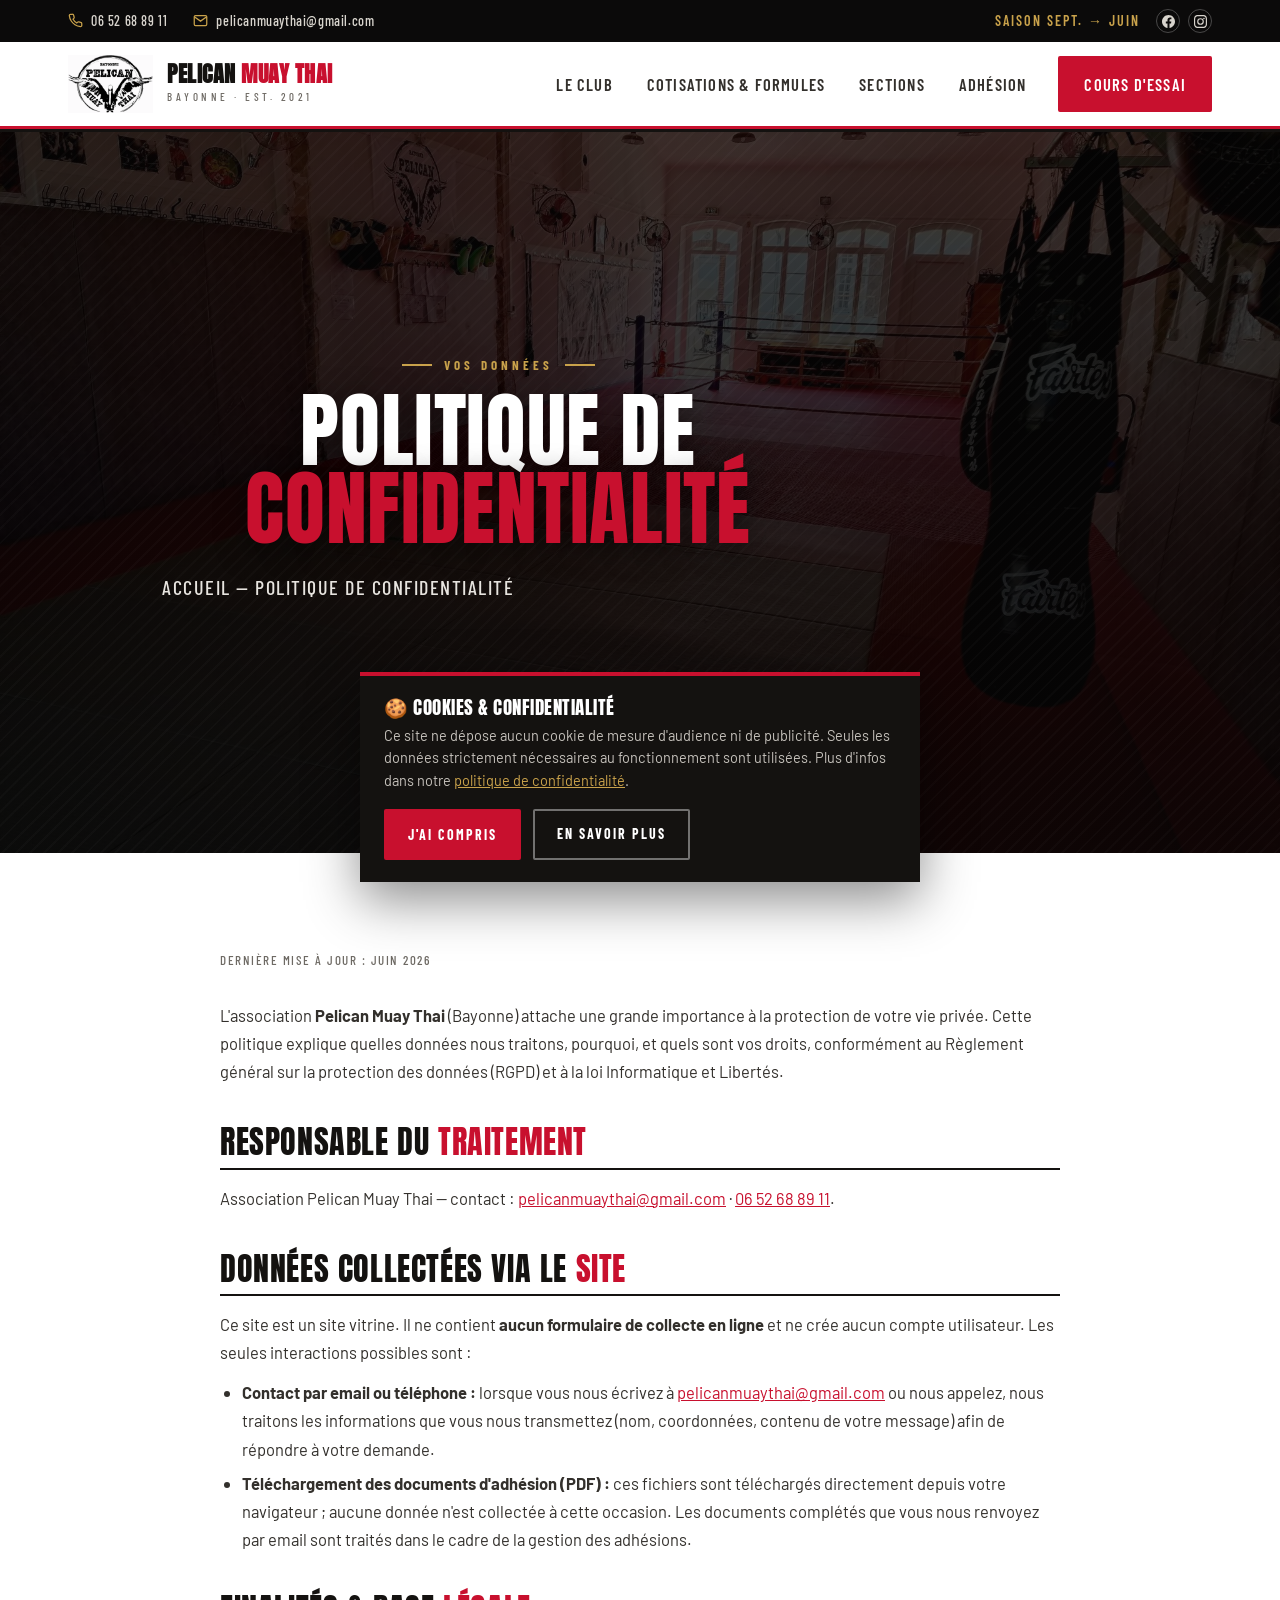
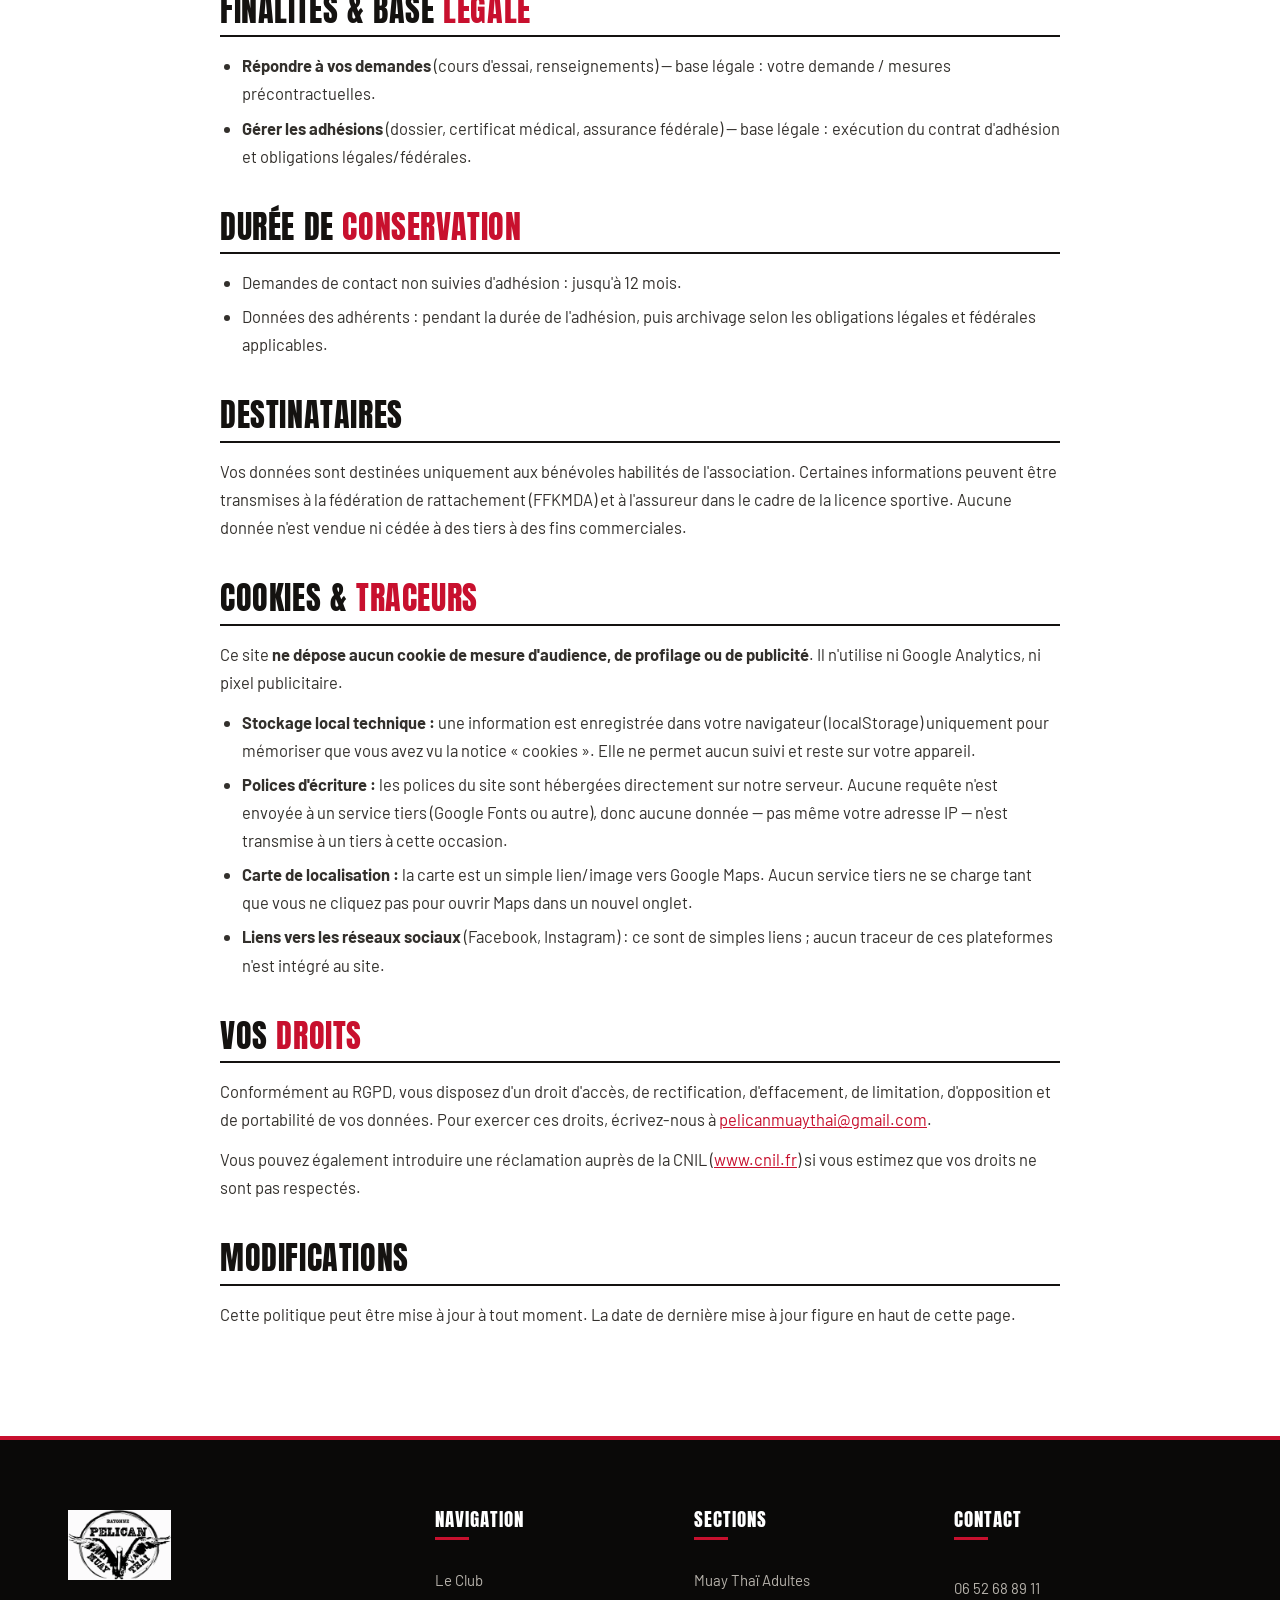
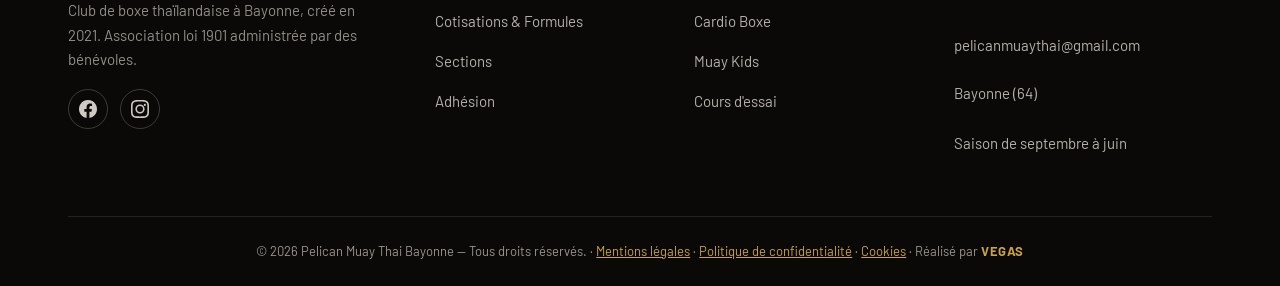
<file: politique-confidentialite.html>
<!DOCTYPE html>
<html lang="fr">
<head>
<meta charset="UTF-8">
<meta name="viewport" content="width=device-width, initial-scale=1.0">
<title>Politique de confidentialité — Pelican Muay Thai Bayonne</title>
<meta name="description" content="Politique de confidentialité du club Pelican Muay Thai Bayonne : données personnelles collectées, finalités, durée de conservation, cookies et droits RGPD.">
<meta name="robots" content="noindex, follow">
<link rel="canonical" href="https://www.pelicanmuaythai.fr/politique-confidentialite.html">

<link rel="icon" href="assets/img/favicon.ico" sizes="any">
<link rel="icon" type="image/png" sizes="32x32" href="assets/img/favicon-32.png">
<link rel="apple-touch-icon" href="assets/img/apple-touch-icon.png">

<link rel="preload" as="font" type="font/woff2" href="assets/fonts/barlow-400.woff2" crossorigin>
<link rel="preload" as="font" type="font/woff2" href="assets/fonts/anton-400.woff2" crossorigin>
<link rel="stylesheet" href="assets/css/style.css">
</head>
<body>

<!-- ===== TOP BAR ===== -->
<div class="topbar">
  <div class="container">
    <div class="tb-left">
      <a href="tel:+33652688911"><svg viewBox="0 0 24 24"><path d="M22 16.92v3a2 2 0 0 1-2.18 2 19.79 19.79 0 0 1-8.63-3.07 19.5 19.5 0 0 1-6-6 19.79 19.79 0 0 1-3.07-8.67A2 2 0 0 1 4.11 2h3a2 2 0 0 1 2 1.72c.13.96.36 1.9.7 2.81a2 2 0 0 1-.45 2.11L8.09 9.91a16 16 0 0 0 6 6l1.27-1.27a2 2 0 0 1 2.11-.45c.91.34 1.85.57 2.81.7A2 2 0 0 1 22 16.92z"/></svg>06 52 68 89 11</a>
      <a class="tb-hide" href="mailto:pelicanmuaythai@gmail.com"><svg viewBox="0 0 24 24"><path d="M4 4h16a2 2 0 0 1 2 2v12a2 2 0 0 1-2 2H4a2 2 0 0 1-2-2V6a2 2 0 0 1 2-2z"/><polyline points="22,6 12,13 2,6"/></svg>pelicanmuaythai@gmail.com</a>
    </div>
    <div class="tb-right">
      <span class="lbl">Saison sept. → juin</span>
      <span class="tb-soc" style="display:flex;gap:8px">
        <a href="https://www.facebook.com/pelicanmuaythai" target="_blank" rel="noopener" aria-label="Facebook"><svg viewBox="0 0 24 24" aria-hidden="true"><path d="M24 12.07C24 5.4 18.63 0 12 0S0 5.4 0 12.07C0 18.1 4.39 23.1 10.13 24v-8.44H7.08v-3.49h3.05V9.41c0-3.02 1.79-4.69 4.53-4.69 1.31 0 2.69.24 2.69.24v2.97h-1.51c-1.49 0-1.96.93-1.96 1.89v2.25h3.33l-.53 3.49h-2.8V24C19.61 23.1 24 18.1 24 12.07z"/></svg></a>
        <a href="https://www.instagram.com/pelicanmuaythai/" target="_blank" rel="noopener" aria-label="Instagram"><svg viewBox="0 0 24 24" aria-hidden="true"><path d="M12 2.16c3.2 0 3.58.01 4.85.07 1.17.05 1.8.25 2.23.41.56.22.96.48 1.38.9.42.42.68.82.9 1.38.16.42.36 1.06.41 2.23.06 1.27.07 1.65.07 4.85s-.01 3.58-.07 4.85c-.05 1.17-.25 1.8-.41 2.23-.22.56-.48.96-.9 1.38-.42.42-.82.68-1.38.9-.42.16-1.06.36-2.23.41-1.27.06-1.65.07-4.85.07s-3.58-.01-4.85-.07c-1.17-.05-1.8-.25-2.23-.41-.56-.22-.96-.48-1.38-.9-.42-.42-.68-.82-.9-1.38-.16-.42-.36-1.06-.41-2.23-.06-1.27-.07-1.65-.07-4.85s.01-3.58.07-4.85c.05-1.17.25-1.8.41-2.23.22-.56.48-.96.9-1.38.42-.42.82-.68 1.38-.9.43-.16 1.06-.36 2.23-.41 1.27-.06 1.65-.07 4.85-.07M12 0C8.74 0 8.33.01 7.05.07 5.78.13 4.9.33 4.14.63c-.79.31-1.46.72-2.13 1.38C1.35 2.68.94 3.35.63 4.14.33 4.9.13 5.78.07 7.05.01 8.33 0 8.74 0 12s.01 3.67.07 4.95c.06 1.27.26 2.15.56 2.91.31.79.72 1.46 1.38 2.13.67.66 1.34 1.07 2.13 1.38.76.3 1.64.5 2.91.56C8.33 23.99 8.74 24 12 24s3.67-.01 4.95-.07c1.27-.06 2.15-.26 2.91-.56.79-.31 1.46-.72 2.13-1.38.66-.67 1.07-1.34 1.38-2.13.3-.76.5-1.64.56-2.91.06-1.28.07-1.69.07-4.95s-.01-3.67-.07-4.95c-.06-1.27-.26-2.15-.56-2.91-.31-.79-.72-1.46-1.38-2.13-.67-.66-1.34-1.07-2.13-1.38-.76-.3-1.64-.5-2.91-.56C15.67.01 15.26 0 12 0zm0 5.84A6.16 6.16 0 1 0 18.16 12 6.16 6.16 0 0 0 12 5.84zM12 16a4 4 0 1 1 4-4 4 4 0 0 1-4 4zm6.41-10.85a1.44 1.44 0 1 0 1.44 1.44 1.44 1.44 0 0 0-1.44-1.44z"/></svg></a>
      </span>
    </div>
  </div>
</div>

<!-- ===== HEADER ===== -->
<header class="site-header">
  <div class="container nav">
    <a href="index.html" class="brand">
      <img src="assets/img/logo.webp" alt="Logo Pelican Muay Thai Bayonne">
      <span><b>PELICAN <span>MUAY THAI</span></b><small>Bayonne · est. 2021</small></span>
    </a>
    <nav class="menu">
      <a href="index.html">Le Club</a>
      <a href="cotisations-formules.html">Cotisations &amp; Formules</a>
      <a href="sections.html">Sections</a>
      <a href="adhesion.html">Adhésion</a>
      <a href="index.html#contact" class="btn">Cours d'essai</a>
    </nav>
    <button class="burger" aria-label="Menu"><span></span><span></span><span></span></button>
  </div>
</header>

<!-- ===== PAGE HERO ===== -->
<section class="hero page-hero">
  <div class="hero-media">
    <img src="assets/img/hero.webp" alt="Entraînement Pelican Muay Thai" width="2048" height="1153">
    <div class="hero-overlay"></div>
    <div class="hero-inner">
      <div class="container">
        <div class="hero-content">
          <span class="kicker">Vos données</span>
          <h1>Politique de <span>confidentialité</span></h1>
          <p class="breadcrumb"><a href="index.html">Accueil</a> — Politique de confidentialité</p>
        </div>
      </div>
    </div>
  </div>
</section>

<!-- ===== CONTENU ===== -->
<section class="section">
  <div class="container">
    <div class="legal">
      <p class="updated">Dernière mise à jour : juin 2026</p>

      <p>L'association <strong>Pelican Muay Thai</strong> (Bayonne) attache une grande importance à la protection de votre vie privée. Cette politique explique quelles données nous traitons, pourquoi, et quels sont vos droits, conformément au Règlement général sur la protection des données (RGPD) et à la loi Informatique et Libertés.</p>

      <h2>Responsable du <span>traitement</span></h2>
      <p>Association Pelican Muay Thai — contact : <a href="mailto:pelicanmuaythai@gmail.com">pelicanmuaythai@gmail.com</a> · <a href="tel:+33652688911">06 52 68 89 11</a>.</p>

      <h2>Données collectées via le <span>site</span></h2>
      <p>Ce site est un site vitrine. Il ne contient <strong>aucun formulaire de collecte en ligne</strong> et ne crée aucun compte utilisateur. Les seules interactions possibles sont :</p>
      <ul>
        <li><strong>Contact par email ou téléphone :</strong> lorsque vous nous écrivez à <a href="mailto:pelicanmuaythai@gmail.com">pelicanmuaythai@gmail.com</a> ou nous appelez, nous traitons les informations que vous nous transmettez (nom, coordonnées, contenu de votre message) afin de répondre à votre demande.</li>
        <li><strong>Téléchargement des documents d'adhésion (PDF) :</strong> ces fichiers sont téléchargés directement depuis votre navigateur ; aucune donnée n'est collectée à cette occasion. Les documents complétés que vous nous renvoyez par email sont traités dans le cadre de la gestion des adhésions.</li>
      </ul>

      <h2>Finalités &amp; base <span>légale</span></h2>
      <ul>
        <li><strong>Répondre à vos demandes</strong> (cours d'essai, renseignements) — base légale : votre demande / mesures précontractuelles.</li>
        <li><strong>Gérer les adhésions</strong> (dossier, certificat médical, assurance fédérale) — base légale : exécution du contrat d'adhésion et obligations légales/fédérales.</li>
      </ul>

      <h2>Durée de <span>conservation</span></h2>
      <ul>
        <li>Demandes de contact non suivies d'adhésion : jusqu'à 12 mois.</li>
        <li>Données des adhérents : pendant la durée de l'adhésion, puis archivage selon les obligations légales et fédérales applicables.</li>
      </ul>

      <h2>Destinataires</h2>
      <p>Vos données sont destinées uniquement aux bénévoles habilités de l'association. Certaines informations peuvent être transmises à la fédération de rattachement (FFKMDA) et à l'assureur dans le cadre de la licence sportive. Aucune donnée n'est vendue ni cédée à des tiers à des fins commerciales.</p>

      <h2>Cookies &amp; <span>traceurs</span></h2>
      <p>Ce site <strong>ne dépose aucun cookie de mesure d'audience, de profilage ou de publicité</strong>. Il n'utilise ni Google Analytics, ni pixel publicitaire.</p>
      <ul>
        <li><strong>Stockage local technique :</strong> une information est enregistrée dans votre navigateur (localStorage) uniquement pour mémoriser que vous avez vu la notice « cookies ». Elle ne permet aucun suivi et reste sur votre appareil.</li>
        <li><strong>Polices d'écriture :</strong> les polices du site sont hébergées directement sur notre serveur. Aucune requête n'est envoyée à un service tiers (Google Fonts ou autre), donc aucune donnée — pas même votre adresse IP — n'est transmise à un tiers à cette occasion.</li>
        <li><strong>Carte de localisation :</strong> la carte est un simple lien/image vers Google Maps. Aucun service tiers ne se charge tant que vous ne cliquez pas pour ouvrir Maps dans un nouvel onglet.</li>
        <li><strong>Liens vers les réseaux sociaux</strong> (Facebook, Instagram) : ce sont de simples liens ; aucun traceur de ces plateformes n'est intégré au site.</li>
      </ul>

      <h2>Vos <span>droits</span></h2>
      <p>Conformément au RGPD, vous disposez d'un droit d'accès, de rectification, d'effacement, de limitation, d'opposition et de portabilité de vos données. Pour exercer ces droits, écrivez-nous à <a href="mailto:pelicanmuaythai@gmail.com">pelicanmuaythai@gmail.com</a>.</p>
      <p>Vous pouvez également introduire une réclamation auprès de la CNIL (<a href="https://www.cnil.fr" target="_blank" rel="noopener">www.cnil.fr</a>) si vous estimez que vos droits ne sont pas respectés.</p>

      <h2>Modifications</h2>
      <p>Cette politique peut être mise à jour à tout moment. La date de dernière mise à jour figure en haut de cette page.</p>
    </div>
  </div>
</section>

<!-- ===== FOOTER ===== -->
<footer class="site-footer">
  <div class="container">
    <div class="foot-grid">
      <div class="foot-brand">
        <img src="assets/img/logo.webp" alt="Pelican Muay Thai">
        <p>Club de boxe thaïlandaise à Bayonne, créé en 2021. Association loi 1901 administrée par des bénévoles.</p>
        <div class="fsoc">
          <a href="https://www.facebook.com/pelicanmuaythai" target="_blank" rel="noopener" aria-label="Facebook"><svg viewBox="0 0 24 24" aria-hidden="true"><path d="M24 12.07C24 5.4 18.63 0 12 0S0 5.4 0 12.07C0 18.1 4.39 23.1 10.13 24v-8.44H7.08v-3.49h3.05V9.41c0-3.02 1.79-4.69 4.53-4.69 1.31 0 2.69.24 2.69.24v2.97h-1.51c-1.49 0-1.96.93-1.96 1.89v2.25h3.33l-.53 3.49h-2.8V24C19.61 23.1 24 18.1 24 12.07z"/></svg></a>
          <a href="https://www.instagram.com/pelicanmuaythai/" target="_blank" rel="noopener" aria-label="Instagram"><svg viewBox="0 0 24 24" aria-hidden="true"><path d="M12 2.16c3.2 0 3.58.01 4.85.07 1.17.05 1.8.25 2.23.41.56.22.96.48 1.38.9.42.42.68.82.9 1.38.16.42.36 1.06.41 2.23.06 1.27.07 1.65.07 4.85s-.01 3.58-.07 4.85c-.05 1.17-.25 1.8-.41 2.23-.22.56-.48.96-.9 1.38-.42.42-.82.68-1.38.9-.42.16-1.06.36-2.23.41-1.27.06-1.65.07-4.85.07s-3.58-.01-4.85-.07c-1.17-.05-1.8-.25-2.23-.41-.56-.22-.96-.48-1.38-.9-.42-.42-.68-.82-.9-1.38-.16-.42-.36-1.06-.41-2.23-.06-1.27-.07-1.65-.07-4.85s.01-3.58.07-4.85c.05-1.17.25-1.8.41-2.23.22-.56.48-.96.9-1.38.42-.42.82-.68 1.38-.9.43-.16 1.06-.36 2.23-.41 1.27-.06 1.65-.07 4.85-.07M12 0C8.74 0 8.33.01 7.05.07 5.78.13 4.9.33 4.14.63c-.79.31-1.46.72-2.13 1.38C1.35 2.68.94 3.35.63 4.14.33 4.9.13 5.78.07 7.05.01 8.33 0 8.74 0 12s.01 3.67.07 4.95c.06 1.27.26 2.15.56 2.91.31.79.72 1.46 1.38 2.13.67.66 1.34 1.07 2.13 1.38.76.3 1.64.5 2.91.56C8.33 23.99 8.74 24 12 24s3.67-.01 4.95-.07c1.27-.06 2.15-.26 2.91-.56.79-.31 1.46-.72 2.13-1.38.66-.67 1.07-1.34 1.38-2.13.3-.76.5-1.64.56-2.91.06-1.28.07-1.69.07-4.95s-.01-3.67-.07-4.95c-.06-1.27-.26-2.15-.56-2.91-.31-.79-.72-1.46-1.38-2.13-.67-.66-1.34-1.07-2.13-1.38-.76-.3-1.64-.5-2.91-.56C15.67.01 15.26 0 12 0zm0 5.84A6.16 6.16 0 1 0 18.16 12 6.16 6.16 0 0 0 12 5.84zM12 16a4 4 0 1 1 4-4 4 4 0 0 1-4 4zm6.41-10.85a1.44 1.44 0 1 0 1.44 1.44 1.44 1.44 0 0 0-1.44-1.44z"/></svg></a>
        </div>
      </div>
      <div class="foot-col">
        <h2>Navigation</h2>
        <a href="index.html">Le Club</a>
        <a href="cotisations-formules.html">Cotisations &amp; Formules</a>
        <a href="sections.html">Sections</a>
        <a href="adhesion.html">Adhésion</a>
      </div>
      <div class="foot-col">
        <h2>Sections</h2>
        <a href="sections.html#muay-thai">Muay Thaï Adultes</a>
        <a href="sections.html#cardio">Cardio Boxe</a>
        <a href="sections.html#kids">Muay Kids</a>
        <a href="adhesion.html">Cours d'essai</a>
      </div>
      <div class="foot-col">
        <h2>Contact</h2>
        <ul>
          <li><a href="tel:+33652688911">06 52 68 89 11</a></li>
          <li><a href="mailto:pelicanmuaythai@gmail.com">pelicanmuaythai@gmail.com</a></li>
          <li>Bayonne (64)</li>
          <li style="margin-top:10px">Saison de septembre à juin</li>
        </ul>
      </div>
    </div>
    <div class="foot-bottom">© <span id="year">2026</span> Pelican Muay Thai Bayonne — Tous droits réservés. · <a href="mentions-legales.html">Mentions légales</a> · <a href="politique-confidentialite.html">Politique de confidentialité</a> · <a href="#" data-cookie-settings>Cookies</a> · <span class="credit">Réalisé par <a href="tel:+33750537810" aria-label="Appeler VEGAS"><strong>VEGAS</strong></a></span></div>
  </div>
</footer>

<script src="assets/js/main.js"></script>
</body>
</html>
</file>
<file: assets/css/style.css>
/* =========================================================
   PELICAN MUAY THAI — Refonte 2.0
   Old-school boxing poster · fond blanc · noir / rouge / laiton
   ========================================================= */

/* ---------- Polices auto-hébergées (RGPD : aucune connexion à Google) ---------- */
@font-face{font-family:"Anton";font-style:normal;font-weight:400;font-display:swap;src:url("../fonts/anton-400.woff2") format("woff2")}
@font-face{font-family:"Barlow";font-style:normal;font-weight:400;font-display:swap;src:url("../fonts/barlow-400.woff2") format("woff2")}
@font-face{font-family:"Barlow";font-style:normal;font-weight:500;font-display:swap;src:url("../fonts/barlow-500.woff2") format("woff2")}
@font-face{font-family:"Barlow";font-style:normal;font-weight:600;font-display:swap;src:url("../fonts/barlow-600.woff2") format("woff2")}
@font-face{font-family:"Barlow";font-style:normal;font-weight:700;font-display:swap;src:url("../fonts/barlow-700.woff2") format("woff2")}
@font-face{font-family:"Barlow Condensed";font-style:normal;font-weight:500;font-display:swap;src:url("../fonts/barlow-condensed-500.woff2") format("woff2")}
@font-face{font-family:"Barlow Condensed";font-style:normal;font-weight:600;font-display:swap;src:url("../fonts/barlow-condensed-600.woff2") format("woff2")}
@font-face{font-family:"Barlow Condensed";font-style:normal;font-weight:700;font-display:swap;src:url("../fonts/barlow-condensed-700.woff2") format("woff2")}

:root{
  --red:#c8102e;
  --red-dark:#9c0c23;
  --gold:#c9a24b;
  --gold-soft:#e7d3a1;
  --ink:#141210;
  --ink-soft:#33302c;
  --grey:#6e6a64;
  --line:#e6e2db;
  --bg:#ffffff;
  --cream:#f7f3ec;
  --black:#0b0a0a;
  --maxw:1200px;
  --shadow:0 20px 50px rgba(0,0,0,.16);
  --shadow-sm:0 8px 24px rgba(0,0,0,.08);
  --ease:cubic-bezier(.22,.61,.36,1);
}

*{box-sizing:border-box;margin:0;padding:0}
html{scroll-behavior:smooth}
body{
  font-family:"Barlow","Segoe UI",system-ui,sans-serif;
  color:var(--ink);background:var(--bg);line-height:1.62;
  -webkit-font-smoothing:antialiased;overflow-x:hidden;
}
img{max-width:100%;display:block}
a{color:inherit;text-decoration:none}
ul{list-style:none}
svg{display:block}

h1,h2,h3,h4,.display{
  font-family:"Anton","Barlow",sans-serif;font-weight:400;
  text-transform:uppercase;line-height:.96;letter-spacing:.6px;
}
.container{width:100%;max-width:var(--maxw);margin:0 auto;padding:0 28px}

/* ---------- Icons ---------- */
.ico svg{stroke:currentColor;fill:none;stroke-width:2;stroke-linecap:round;stroke-linejoin:round}

/* ---------- Sections ---------- */
.section{padding:96px 0;position:relative}
.section--cream{background:var(--cream)}
.section--dark{background:var(--black);color:#fff;position:relative}
.section--dark::before{
  content:"";position:absolute;inset:0;pointer-events:none;opacity:.5;
  background:
    repeating-linear-gradient(135deg,rgba(255,255,255,.025) 0 2px,transparent 2px 9px),
    radial-gradient(1200px 400px at 50% -10%,rgba(200,16,46,.28),transparent 70%);
}
.section--dark>.container{position:relative;z-index:1}

.section-head{max-width:780px;margin:0 auto 60px;text-align:center}
.kicker{
  display:inline-flex;align-items:center;gap:12px;
  font-family:"Barlow Condensed",sans-serif;font-weight:700;
  letter-spacing:4px;text-transform:uppercase;font-size:13px;color:var(--red);margin-bottom:16px;
}
.kicker::before,.kicker::after{content:"";width:30px;height:2px;background:var(--red)}
.kicker.solo::before,.kicker.solo::after{display:none}
.section-title{font-size:clamp(34px,5.2vw,58px)}
.section-title .hl{color:var(--red)}
.section-sub{margin-top:18px;color:var(--grey);font-size:17.5px}
.section--dark .section-sub{color:#c4c0ba}
.section--dark .kicker{color:var(--gold)}
.section--dark .kicker::before,.section--dark .kicker::after{background:var(--gold)}

/* ornamental divider */
.orn{display:flex;align-items:center;justify-content:center;gap:14px;margin:18px auto 0;color:var(--red)}
.orn span{height:2px;width:46px;background:currentColor;opacity:.6}
.orn svg{width:20px;height:20px;stroke:currentColor;fill:none;stroke-width:2}

/* ---------- Buttons ---------- */
.btn{
  display:inline-flex;align-items:center;gap:10px;
  font-family:"Barlow Condensed",sans-serif;font-weight:700;
  text-transform:uppercase;letter-spacing:2px;font-size:16px;
  padding:16px 32px;border:2px solid var(--red);background:var(--red);color:#fff;
  cursor:pointer;border-radius:2px;transition:.25s var(--ease);position:relative;
}
.btn svg{width:18px;height:18px;stroke:currentColor;fill:none;stroke-width:2.4}
.btn:hover{background:var(--red-dark);border-color:var(--red-dark);transform:translateY(-2px);box-shadow:0 10px 24px rgba(200,16,46,.32)}
.btn--ghost{background:transparent;color:var(--ink);border-color:var(--ink)}
.btn--ghost:hover{background:var(--ink);color:#fff}
.btn--light{background:#fff;color:var(--ink);border-color:#fff}
.btn--light:hover{background:transparent;color:#fff;border-color:#fff}
.btn--outline-light{background:transparent;color:#fff;border-color:rgba(255,255,255,.55)}
.btn--outline-light:hover{background:#fff;color:var(--ink);border-color:#fff}

/* ---------- Top bar ---------- */
.topbar{background:var(--black);color:#d8d4cd;font-family:"Barlow Condensed",sans-serif;font-size:14px;letter-spacing:.6px}
.topbar .container{display:flex;align-items:center;justify-content:space-between;height:42px}
.topbar .tb-left{display:flex;gap:26px;align-items:center}
.topbar a{display:inline-flex;align-items:center;gap:8px;color:#d8d4cd;transition:.2s}
.topbar a:hover{color:#fff}
.topbar svg{width:15px;height:15px;stroke:var(--gold);fill:none;stroke-width:2}
.topbar .tb-right{display:flex;gap:16px;align-items:center}
.topbar .tb-right .lbl{color:var(--gold);text-transform:uppercase;letter-spacing:2px;font-weight:600}
.topbar .tb-soc a{width:24px;height:24px;border:1px solid rgba(255,255,255,.25);border-radius:50%;justify-content:center;font-weight:700;font-size:12px}
.topbar .tb-soc a:hover{background:var(--red);border-color:var(--red)}

/* ---------- Header ---------- */
.site-header{position:sticky;top:0;z-index:80;background:#fff;border-bottom:3px solid var(--ink)}
.site-header::after{content:"";display:block;height:3px;background:var(--red)}
.nav{display:flex;align-items:center;justify-content:space-between;height:84px}
.brand{display:flex;align-items:center;gap:14px}
.brand img{height:58px;width:auto}
.brand b{font-family:"Anton",sans-serif;font-size:22px;letter-spacing:.5px;text-transform:uppercase;line-height:1;display:block}
.brand b span{color:var(--red)}
.brand small{display:block;font-family:"Barlow Condensed",sans-serif;font-size:11px;letter-spacing:3.5px;color:var(--grey);text-transform:uppercase;margin-top:3px}

.menu{display:flex;align-items:center;gap:2px}
.menu a{
  font-family:"Barlow Condensed",sans-serif;font-weight:600;text-transform:uppercase;
  letter-spacing:1.2px;font-size:16.5px;padding:12px 16px;color:var(--ink-soft);position:relative;transition:color .2s;
}
.menu a::after{content:"";position:absolute;left:16px;right:16px;bottom:6px;height:2px;background:var(--red);transform:scaleX(0);transform-origin:left;transition:transform .25s var(--ease)}
.menu a:hover,.menu a.active{color:var(--red)}
.menu a:hover::after,.menu a.active::after{transform:scaleX(1)}
.menu .btn{margin-left:14px;color:#fff;padding:13px 24px}
.menu .btn:hover{color:#fff}
.menu .btn::after{display:none}

.burger{display:none;background:none;border:0;cursor:pointer;width:46px;height:46px;flex-direction:column;justify-content:center;gap:6px}
.burger span{display:block;height:3px;width:28px;background:var(--ink);border-radius:2px;transition:.3s}
.burger.open span:nth-child(1){transform:translateY(9px) rotate(45deg)}
.burger.open span:nth-child(2){opacity:0}
.burger.open span:nth-child(3){transform:translateY(-9px) rotate(-45deg)}

/* ---------- Hero ---------- */
.hero{position:relative;background:var(--black)}
.hero-media{position:relative;width:100%}
.hero-media>img{width:100%;height:auto;display:block}          /* image visible EN ENTIER */
.hero-overlay{position:absolute;inset:0;background:linear-gradient(90deg,rgba(7,6,6,.9) 0%,rgba(7,6,6,.6) 42%,rgba(7,6,6,.18) 100%)}
.hero-overlay::after{content:"";position:absolute;inset:0;background:repeating-linear-gradient(135deg,rgba(255,255,255,.018) 0 2px,transparent 2px 10px)}
.hero-inner{position:absolute;inset:0;display:flex;align-items:center}
.hero-content{max-width:680px;color:#fff;position:relative;z-index:2}
.hero-content .kicker{color:var(--gold)}
.hero-content .kicker::before,.hero-content .kicker::after{background:var(--gold)}
.hero h1{font-size:clamp(42px,7.4vw,92px);color:#fff;text-shadow:0 6px 30px rgba(0,0,0,.55)}
.hero h1 span{color:var(--red)}
.hero p{margin:22px 0 34px;font-size:clamp(16px,2vw,20px);color:#e7e4df;max-width:540px}
.hero-actions{display:flex;flex-wrap:wrap;gap:16px}

/* vintage stamp */
.stamp{
  position:absolute;right:38px;top:50%;transform:translateY(-50%) rotate(-8deg);z-index:3;
  width:170px;height:170px;border-radius:50%;
  border:3px double var(--gold);color:var(--gold);
  display:grid;place-items:center;text-align:center;
  background:rgba(11,10,10,.35);backdrop-filter:blur(2px);
}
.stamp .ring{position:absolute;inset:10px;border:1px solid rgba(201,162,75,.5);border-radius:50%}
.stamp b{font-family:"Anton",sans-serif;font-size:40px;color:var(--gold);line-height:.9}
.stamp small{display:block;font-family:"Barlow Condensed",sans-serif;letter-spacing:3px;font-size:11px;text-transform:uppercase;margin-top:4px}
.stamp .top,.stamp .bot{font-family:"Barlow Condensed",sans-serif;font-size:10px;letter-spacing:3px;text-transform:uppercase}

/* stats band under hero */
.statband{background:var(--ink);color:#fff;border-bottom:3px solid var(--red)}
.statband .container{display:grid;grid-template-columns:repeat(4,1fr)}
.statband .st{padding:26px 18px;text-align:center;border-right:1px solid rgba(255,255,255,.1)}
.statband .st:last-child{border-right:0}
.statband .st b{display:block;font-family:"Anton",sans-serif;font-size:38px;color:var(--gold);line-height:1}
.statband .st span{font-family:"Barlow Condensed",sans-serif;text-transform:uppercase;letter-spacing:2px;font-size:13px;color:#c8c4be}

/* ---------- About ---------- */
.about-grid{display:grid;grid-template-columns:1.05fr 1fr;gap:64px;align-items:center}
.about-text h2{font-size:clamp(32px,4.6vw,52px);margin-bottom:6px}
.about-text h2 span{color:var(--red)}
.about-text p{margin:16px 0;color:var(--ink-soft);font-size:17px}
.about-text .lead{font-size:19.5px;font-weight:600;color:var(--ink);border-left:4px solid var(--red);padding-left:18px}
.about-media{position:relative;padding:14px}
.about-media::before{content:"";position:absolute;inset:0;border:2px solid var(--ink);transform:translate(14px,14px);z-index:0}
.about-media img{position:relative;z-index:1;width:100%;object-fit:cover;aspect-ratio:4/5;box-shadow:var(--shadow)}
.about-media .tag{position:absolute;left:-14px;bottom:24px;z-index:2;background:var(--red);color:#fff;padding:16px 24px;box-shadow:var(--shadow)}
.about-media .tag b{font-family:"Anton",sans-serif;font-size:34px;line-height:1;display:block}
.about-media .tag span{font-family:"Barlow Condensed",sans-serif;text-transform:uppercase;letter-spacing:1.5px;font-size:12px}

/* value cards */
.values{display:grid;grid-template-columns:repeat(4,1fr);gap:22px;margin-top:64px}
.value{background:#fff;border:1px solid var(--line);padding:34px 26px;transition:.25s var(--ease);position:relative;overflow:hidden}
.value::before{content:"";position:absolute;top:0;left:0;right:0;height:4px;background:var(--red);transform:scaleX(0);transform-origin:left;transition:transform .3s var(--ease)}
.value:hover{transform:translateY(-8px);box-shadow:var(--shadow);border-color:transparent}
.value:hover::before{transform:scaleX(1)}
.value .ico{width:60px;height:60px;border:2px solid var(--red);border-radius:50%;display:grid;place-items:center;color:var(--red);margin-bottom:20px}
.value .ico svg{width:28px;height:28px}
.value h3{font-size:21px;margin-bottom:8px}
.value p{color:var(--grey);font-size:15px}

/* ---------- Coaches ---------- */
.coaches{display:grid;grid-template-columns:1fr 1fr;gap:28px}
.coach{display:flex;gap:22px;background:#fff;border:1px solid var(--line);border-top:4px solid var(--red);padding:30px}
.coach .badge{flex:0 0 70px;width:70px;height:70px;border-radius:50%;background:var(--ink);color:var(--gold);display:grid;place-items:center;font-family:"Anton",sans-serif;font-size:26px;border:2px solid var(--gold)}
.coach h3{font-size:23px}
.coach .role{font-family:"Barlow Condensed",sans-serif;text-transform:uppercase;letter-spacing:1.5px;color:var(--red);font-weight:700;font-size:13.5px;margin-bottom:10px}
.coach p{font-size:15px;color:var(--ink-soft)}
.coach .coach-photo{flex:0 0 92px;width:92px;height:92px;border-radius:50%;object-fit:cover;object-position:center 25%;border:2px solid var(--gold);background:#0e0e0e;box-shadow:var(--shadow-sm)}
/* Photo d'action (paysage) : on affiche l'image entière, cadre rond -> arrondi doux */
.coach .coach-photo--full{flex:0 0 120px;width:120px;height:120px;border-radius:14px;object-fit:contain;object-position:center}

/* ---------- Carousel ---------- */
.carousel{position:relative}
.carousel-track{display:flex;gap:20px;overflow-x:auto;scroll-snap-type:x mandatory;scroll-behavior:smooth;padding:6px 0 18px;-ms-overflow-style:none;scrollbar-width:none}
.carousel-track::-webkit-scrollbar{display:none}
.slide{flex:0 0 auto;width:350px;scroll-snap-align:center;overflow:hidden;box-shadow:var(--shadow);position:relative;background:#1a1a1a;border:1px solid rgba(255,255,255,.08)}
.slide img{width:100%;height:380px;object-fit:cover;object-position:center 28%;transition:transform .6s var(--ease)}
.slide::after{content:"";position:absolute;inset:0;border:2px solid transparent;transition:.3s}
.slide:hover img{transform:scale(1.06)}
.slide:hover::after{border-color:var(--gold)}
.carousel-nav{display:flex;justify-content:center;gap:16px;margin-top:26px}
.carousel-nav button{width:54px;height:54px;border-radius:50%;border:2px solid var(--ink);background:#fff;cursor:pointer;display:grid;place-items:center;transition:.2s var(--ease);color:var(--ink)}
.carousel-nav button svg{width:22px;height:22px;stroke:currentColor;fill:none;stroke-width:2.4}
.carousel-nav button:hover{background:var(--red);border-color:var(--red);color:#fff}
.section--dark .carousel-nav button{background:transparent;border-color:rgba(255,255,255,.7);color:#fff}
.section--dark .carousel-nav button:hover{background:var(--red);border-color:var(--red)}

/* ---------- Page banner ---------- */
.page-hero .hero-media>img{filter:brightness(.5)}
.page-hero .hero-overlay{background:linear-gradient(180deg,rgba(7,6,6,.55),rgba(7,6,6,.8))}
.page-hero .hero-inner{justify-content:center;text-align:center}
.page-hero .hero-content{max-width:860px}
.page-hero .kicker{justify-content:center}
.page-hero h1{font-size:clamp(40px,7.4vw,82px)}
.breadcrumb{font-family:"Barlow Condensed",sans-serif;letter-spacing:1.5px;text-transform:uppercase;color:#ddd;font-size:14px;margin-top:18px}
.breadcrumb a:hover{color:var(--gold)}

/* ---------- Schedule ---------- */
.sched{display:grid;grid-template-columns:repeat(4,1fr);gap:20px}
.day{background:#fff;border:1px solid var(--line);overflow:hidden;box-shadow:var(--shadow-sm)}
.day .day-h{background:var(--ink);color:#fff;text-align:center;padding:18px;font-family:"Anton",sans-serif;font-size:25px;text-transform:uppercase;letter-spacing:1px;position:relative}
.day .day-h::after{content:"";position:absolute;left:0;right:0;bottom:0;height:3px;background:var(--red)}
.day .day-h.is-red{background:var(--red)}
.day .day-h.is-red::after{background:var(--gold)}
.slot{padding:18px 20px;border-bottom:1px solid var(--line)}
.slot:last-child{border-bottom:0}
.slot .time{font-family:"Barlow Condensed",sans-serif;font-weight:700;font-size:19px;color:var(--red)}
.slot .name{font-size:14.5px;color:var(--ink-soft);text-transform:uppercase;letter-spacing:.6px;font-weight:600}

/* ---------- Pricing ---------- */
.pricing{display:grid;grid-template-columns:repeat(3,1fr);gap:26px;align-items:stretch}
.price-card{background:#fff;border:1px solid var(--line);padding:38px 30px;display:flex;flex-direction:column;transition:.25s var(--ease);position:relative}
.price-card:hover{transform:translateY(-8px);box-shadow:var(--shadow)}
.price-card.featured{border:2px solid var(--red);box-shadow:var(--shadow)}
.price-card .ribbon{position:absolute;top:-14px;left:50%;transform:translateX(-50%);background:var(--red);color:#fff;font-family:"Barlow Condensed",sans-serif;text-transform:uppercase;letter-spacing:1.5px;font-weight:700;font-size:13px;padding:6px 18px}
.price-card h3{font-size:27px;margin-bottom:6px}
.price-card .tagline{color:var(--grey);font-size:14px;margin-bottom:22px;min-height:20px}
.price-main{font-family:"Anton",sans-serif;font-size:56px;color:var(--red);line-height:1}
.price-main small{font-size:18px;color:var(--grey);font-family:"Barlow Condensed",sans-serif}
.price-list{margin:22px 0 26px;border-top:2px solid var(--ink)}
.price-list li{display:flex;justify-content:space-between;padding:12px 0;border-bottom:1px solid var(--line);font-size:15px}
.price-list li span:last-child{font-weight:700;color:var(--ink)}
.price-card .btn{margin-top:auto;justify-content:center}
.formules{display:grid;grid-template-columns:1fr 1fr;gap:26px;margin-top:34px}
.formule{display:flex;align-items:center;justify-content:space-between;gap:20px;background:var(--ink);color:#fff;padding:28px 32px;border-left:5px solid var(--red)}
.formule h4{font-family:"Anton",sans-serif;font-size:22px;text-transform:uppercase;color:#fff}
.formule .f-price{font-family:"Anton",sans-serif;font-size:42px;color:var(--gold);white-space:nowrap}
.formule .f-price small{font-size:15px;color:#cfcbc4;opacity:.85}
.formule.is-red{background:var(--red);border-left-color:var(--gold)}
.formule.is-red .f-price{color:#fff}

/* ---------- Sections detail ---------- */
.sec-block{display:grid;grid-template-columns:1fr 1fr;gap:56px;align-items:center;margin-bottom:90px}
.sec-block:last-child{margin-bottom:0}
.sec-block.flip .sec-media{order:2}
.sec-media{position:relative;padding:14px}
.sec-media::before{content:"";position:absolute;inset:0;border:2px solid var(--red);transform:translate(-14px,14px)}
.sec-block.flip .sec-media::before{transform:translate(14px,14px)}
.sec-media img{position:relative;width:100%;aspect-ratio:4/5;object-fit:cover;box-shadow:var(--shadow)}
.sec-info .age{display:inline-block;background:var(--ink);color:var(--gold);font-family:"Barlow Condensed",sans-serif;text-transform:uppercase;letter-spacing:2px;font-weight:700;font-size:13px;padding:7px 16px;margin-bottom:14px;border:1px solid var(--gold)}
.sec-info h2{font-size:clamp(32px,4.6vw,50px)}
.sec-info h2 span{color:var(--red)}
.sec-info .desc{color:var(--ink-soft);margin:16px 0 26px;font-size:17.5px}
.feature-grid{display:grid;grid-template-columns:1fr 1fr;gap:14px;margin-bottom:28px}
.feature{display:flex;gap:14px;align-items:center;background:var(--cream);border-left:3px solid var(--red);padding:14px 16px}
.feature .ico{flex:0 0 38px;width:38px;height:38px;border-radius:50%;background:#fff;border:1px solid var(--line);display:grid;place-items:center;color:var(--red)}
.feature .ico svg{width:20px;height:20px}
.feature b{font-size:14.5px;text-transform:uppercase;letter-spacing:.3px;font-family:"Barlow Condensed",sans-serif;font-weight:600}
.sched-inline{display:flex;flex-wrap:wrap;gap:12px}
.sched-inline .chip{background:var(--ink);color:#fff;padding:11px 18px;font-family:"Barlow Condensed",sans-serif;font-weight:600;letter-spacing:.5px}
.sched-inline .chip b{color:var(--gold);margin-right:8px}

/* ---------- Adhesion ---------- */
.steps{display:grid;grid-template-columns:repeat(4,1fr);gap:24px}
.step{background:#fff;border:1px solid var(--line);padding:34px 26px;position:relative;overflow:hidden}
.step .num{font-family:"Anton",sans-serif;font-size:88px;color:var(--red);line-height:.7;opacity:.12;position:absolute;top:10px;right:18px}
.step .stp{font-family:"Barlow Condensed",sans-serif;letter-spacing:2px;text-transform:uppercase;color:var(--red);font-weight:700;font-size:12px}
.step h3{font-size:22px;margin:6px 0 10px}
.step p{font-size:15px;color:var(--ink-soft)}
.docs-grid{display:grid;grid-template-columns:1fr 1fr;gap:44px;align-items:start}
.doc-list .doc{display:flex;align-items:center;gap:14px;padding:16px 18px;background:#fff;border:1px solid var(--line);margin-bottom:14px;transition:.2s;color:var(--ink);min-width:0}
.doc-list .doc:hover{border-color:var(--red);box-shadow:var(--shadow-sm)}
.doc-list .di{flex:0 0 44px;width:44px;height:44px;background:var(--red);color:#fff;display:grid;place-items:center;font-weight:700;font-family:"Barlow Condensed",sans-serif;font-size:13px}
.doc-list .doc-name{flex:1 1 auto;min-width:0}
.doc-list b{display:block;font-size:15.5px;line-height:1.25;overflow-wrap:break-word}
.doc-list .doc-name span{font-size:13px;color:var(--grey)}
.doc-list .opt{flex:0 0 auto;font-size:11px;background:var(--ink);color:var(--gold);padding:4px 9px;text-transform:uppercase;letter-spacing:.5px;font-family:"Barlow Condensed",sans-serif;white-space:nowrap}
.doc-list .dl-ico{flex:0 0 auto;color:var(--red)}
.doc-list .dl-ico svg{width:20px;height:20px;stroke:currentColor;fill:none;stroke-width:2.2}
.doc-list .doc:hover .dl-ico{color:var(--red-dark)}
.note-card{background:var(--ink);color:#fff;padding:34px;border-top:4px solid var(--gold)}
.note-card h3{color:#fff;font-size:25px;margin-bottom:18px}
.note-card ul li{padding:12px 0;border-bottom:1px solid rgba(255,255,255,.12);font-size:15px;color:#e1ddd6;display:flex;gap:12px}
.note-card ul li:last-child{border:0}
.note-card ul li svg{flex:0 0 18px;width:18px;height:18px;stroke:var(--gold);fill:none;stroke-width:2.4;margin-top:3px}
.note-card ul li{overflow-wrap:break-word;word-break:break-word}
.note-card a{overflow-wrap:anywhere}
.warn{background:#fff5f6;border:1px solid #f0c4cb;border-left:5px solid var(--red);padding:22px 26px;margin-top:28px;color:var(--ink-soft)}
.warn b{color:var(--red)}

/* equipment */
.equip{display:flex;flex-wrap:wrap;gap:12px;margin-top:10px;justify-content:center}
.equip .item{display:flex;align-items:center;gap:10px;background:#fff;border:1px solid var(--line);padding:13px 20px;border-radius:40px;font-weight:600;font-size:15px}
.equip .item svg{width:18px;height:18px;stroke:var(--red);fill:none;stroke-width:2.6}

/* ---------- Contact ---------- */
.contact-grid{display:grid;grid-template-columns:1fr 1fr;gap:54px;align-items:stretch}
.contact-info h2{font-size:clamp(32px,4.6vw,50px);color:#fff}
.contact-info h2 span{color:var(--red)}
.contact-info p{color:#cbc7c0;margin:16px 0 30px;font-size:17px}
.contact-lines li{display:flex;align-items:center;gap:18px;padding:18px 0;border-bottom:1px solid rgba(255,255,255,.12)}
.contact-lines .ico{flex:0 0 52px;width:52px;height:52px;border-radius:50%;background:var(--red);color:#fff;display:grid;place-items:center}
.contact-lines .ico svg{width:22px;height:22px;stroke:#fff;fill:none;stroke-width:2}
.contact-lines small{display:block;text-transform:uppercase;letter-spacing:2px;font-size:11px;color:var(--gold);font-family:"Barlow Condensed",sans-serif;font-weight:600}
.contact-lines b{font-size:19px;color:#fff;font-weight:600}
.socials{display:flex;gap:14px;margin-top:28px}
.socials a{width:52px;height:52px;border-radius:50%;border:2px solid rgba(255,255,255,.3);display:grid;place-items:center;color:#fff;font-weight:700;font-family:"Barlow Condensed",sans-serif;transition:.2s}
.socials a:hover{background:var(--red);border-color:var(--red);transform:translateY(-3px)}
.contact-card{background:#fff;padding:40px;box-shadow:var(--shadow);border-top:4px solid var(--red)}
.contact-card h3{font-size:27px;margin-bottom:6px}
.contact-card h3 span{color:var(--red)}
.contact-card p{color:var(--grey);margin-bottom:26px;font-size:15px}
.field{margin-bottom:18px}
.field label{display:block;font-family:"Barlow Condensed",sans-serif;text-transform:uppercase;letter-spacing:1.5px;font-weight:600;font-size:13px;margin-bottom:7px;color:var(--ink-soft)}
.field input,.field textarea,.field select{width:100%;padding:14px 16px;border:1px solid var(--line);font-family:inherit;font-size:15px;background:#faf9f7;transition:.2s;border-radius:2px}
.field input:focus,.field textarea:focus,.field select:focus{outline:none;border-color:var(--red);background:#fff}
.contact-card .btn{width:100%;justify-content:center}
/* Affiches disciplines (page sections) */
.affiches{display:grid;grid-template-columns:repeat(3,1fr);gap:26px;margin:0}
.affiche{margin:0;padding:12px;background:#0e0e0e;border:1px solid var(--line);box-shadow:var(--shadow);position:relative;transition:.25s var(--ease)}
.affiche::after{content:"";position:absolute;inset:0;border:2px solid transparent;transition:.25s}
.affiche:hover{transform:translateY(-6px)}
.affiche:hover::after{border-color:var(--gold)}
.affiche img{width:100%;height:auto;display:block}
@media (max-width:900px){.affiches{grid-template-columns:1fr 1fr;gap:18px}}
@media (max-width:680px){.affiches{grid-template-columns:1fr;max-width:420px;margin:0 auto}}

.map-wrap{margin-top:54px;border:3px solid var(--gold);box-shadow:var(--shadow);line-height:0}
.map-wrap iframe{display:block;filter:grayscale(.3) contrast(1.05)}

/* ---------- CTA strip ---------- */
.cta-strip{background:var(--red);color:#fff;text-align:center;padding:78px 0;position:relative;overflow:hidden}
.cta-strip::before{content:"";position:absolute;inset:0;background:repeating-linear-gradient(135deg,rgba(0,0,0,.05) 0 2px,transparent 2px 12px)}
.cta-strip>.container{position:relative}
.cta-strip h2{font-size:clamp(32px,5vw,54px);color:#fff}
.cta-strip p{font-size:18px;margin:16px 0 30px;color:#ffe0e4}
.cta-strip .btn--light{color:var(--red)}
.cta-strip .btn--light:hover{color:#fff;border-color:#fff}

/* ---------- Partners ---------- */
.partners{display:flex;align-items:center;justify-content:center;gap:60px;flex-wrap:wrap;margin-top:10px}
.partners img{height:80px;width:auto;filter:grayscale(1);opacity:.65;transition:.25s}
.partners img:hover{filter:none;opacity:1}
.partners .partner-text{font-family:"Anton",sans-serif;font-size:42px;letter-spacing:1px;color:var(--ink);opacity:.55;transition:.25s}
.partners .partner-text:hover{opacity:1;color:var(--red)}

/* ---------- Footer ---------- */
.site-footer{background:#0a0908;color:#cfcbc4;padding:70px 0 0;border-top:4px solid var(--red)}
.foot-grid{display:grid;grid-template-columns:1.5fr 1fr 1fr 1.2fr;gap:44px}
.foot-brand img{height:70px;margin-bottom:18px}
.foot-brand p{font-size:15px;color:#928e87;max-width:290px}
.foot-brand .fsoc{display:flex;gap:12px;margin-top:18px}
.foot-brand .fsoc a{width:40px;height:40px;border:1px solid rgba(255,255,255,.2);border-radius:50%;display:grid;place-items:center;font-family:"Barlow Condensed",sans-serif;font-weight:700;transition:.2s}
.foot-brand .fsoc a:hover{background:var(--red);border-color:var(--red);color:#fff}
.foot-col h2{font-family:"Anton",sans-serif;text-transform:uppercase;color:#fff;font-size:19px;letter-spacing:1px;margin-bottom:20px;position:relative;padding-bottom:12px}
.foot-col h2::after{content:"";position:absolute;left:0;bottom:0;width:34px;height:3px;background:var(--red)}
.foot-col a,.foot-col li{display:block;padding:8px 0;color:#b6b2ab;font-size:15px;transition:.2s}
.foot-col a:hover{color:var(--gold);padding-left:6px}
.foot-bottom{border-top:1px solid rgba(255,255,255,.1);margin-top:52px;padding:24px 0;text-align:center;font-size:13px;color:#9a958d}
.foot-bottom a{color:var(--gold);text-decoration:underline}
.foot-bottom .credit strong,.foot-bottom .credit a{color:var(--gold);letter-spacing:.5px;font-weight:700}
.foot-bottom .credit a{text-decoration:none}
.foot-bottom .credit a:hover{text-decoration:underline}

/* ---------- Lightbox / zoom ---------- */
.zoomable{cursor:zoom-in}
.affiche{cursor:zoom-in}
.lightbox{position:fixed;inset:0;background:rgba(6,6,6,.93);display:none;align-items:center;justify-content:center;z-index:200;padding:28px;cursor:zoom-out}
.lightbox.open{display:flex;animation:lbfade .2s ease}
@keyframes lbfade{from{opacity:0}to{opacity:1}}
.lightbox img{max-width:96%;max-height:90vh;width:auto;height:auto;border:3px solid var(--gold);box-shadow:0 24px 70px rgba(0,0,0,.6)}
.lightbox .lb-close{position:absolute;top:16px;right:26px;color:#fff;font-size:46px;line-height:1;cursor:pointer;font-family:"Anton",sans-serif;transition:.2s}
.lightbox .lb-close:hover{color:var(--gold)}

/* ---------- Reveal ---------- */
.reveal{opacity:0;transform:translateY(30px);transition:opacity .7s var(--ease),transform .7s var(--ease)}
.reveal.in{opacity:1;transform:none}

/* =========================================================
   RESPONSIVE
   ========================================================= */
@media (max-width:1080px){
  .values{grid-template-columns:1fr 1fr}
  .foot-grid{grid-template-columns:1fr 1fr}
  .sched{grid-template-columns:1fr 1fr}
  .stamp{width:140px;height:140px;right:24px}
  .stamp b{font-size:32px}
}
@media (max-width:900px){
  .topbar .tb-left .tb-hide{display:none}
  .menu{position:fixed;top:84px;right:0;left:0;flex-direction:column;align-items:stretch;gap:0;background:#fff;border-bottom:3px solid var(--red);padding:14px 24px 26px;transform:translateY(-140%);transition:transform .35s var(--ease);box-shadow:var(--shadow);max-height:calc(100vh - 84px);overflow:auto}
  .menu.open{transform:none}
  .menu a{padding:15px 6px;border-bottom:1px solid var(--line);font-size:18px}
  .menu a::after{display:none}
  .menu .btn{margin:16px 0 0;justify-content:center}
  .burger{display:flex}
  .about-grid,.contact-grid,.docs-grid,.coaches,.sec-block,.sec-block.flip{grid-template-columns:1fr}
  .sec-block.flip .sec-media{order:0}
  .pricing{grid-template-columns:1fr}
  .steps{grid-template-columns:1fr 1fr}
  .hero-overlay{background:linear-gradient(180deg,rgba(7,6,6,.35) 0%,rgba(7,6,6,.85) 100%)}
  .hero-inner{align-items:flex-end;padding-bottom:36px}
  .stamp{display:none}
  /* Phones/small tablets: image EN ENTIER en haut, texte dessous */
  .hero{display:flex;flex-direction:column}
  .hero-media{display:flex;flex-direction:column}
  .hero-overlay{display:none}
  .hero-inner{position:static;order:2;background:var(--black);width:100%;padding:36px 0 40px}
  .hero-content{max-width:none}
  .page-hero .hero-media>img{filter:none}
  .page-hero .hero-inner{text-align:center}
  .statband .container{grid-template-columns:1fr 1fr}
  .statband .st:nth-child(2){border-right:0}
  .statband .st{border-bottom:1px solid rgba(255,255,255,.1)}
}
@media (max-width:680px){
  .section{padding:66px 0}
  .container{padding:0 20px}
  .topbar{display:none}
  .values,.formules,.feature-grid,.sched,.steps{grid-template-columns:1fr}
  .partners{gap:34px}
  .partners img{height:60px}
  .slide{width:82vw}
  .slide img{height:400px}
  .formule{flex-direction:column;text-align:center;gap:12px}
  .about-media .tag{left:50%;transform:translateX(-50%);bottom:-20px}
  .about-media::before,.sec-media::before{display:none}
  .coach{flex-direction:column;text-align:center;align-items:center}
}

/* ---------- Logos réseaux sociaux (SVG de marque) ---------- */
.topbar .tb-soc a svg,.socials a svg,.foot-brand .fsoc a svg{fill:currentColor;stroke:none}
.topbar .tb-soc a svg{width:13px;height:13px}
.socials a svg{width:22px;height:22px}
.foot-brand .fsoc a svg{width:18px;height:18px}

/* =========================================================
   ADDITIONS 2.1 — carte sans cookie, FAQ, bandeau cookies,
   pages légales, page 404
   ========================================================= */

/* ---------- FAQ (accordéon) ---------- */
.faq{max-width:840px;margin:0 auto;display:flex;flex-direction:column;gap:14px}
.faq-item{background:#fff;border:1px solid var(--line);border-left:4px solid var(--red);transition:.2s}
.faq-item[open]{box-shadow:var(--shadow-sm)}
.faq-item summary{
  list-style:none;cursor:pointer;display:flex;align-items:center;justify-content:space-between;gap:18px;
  padding:20px 24px;font-family:"Barlow Condensed",sans-serif;font-weight:700;font-size:19px;
  text-transform:uppercase;letter-spacing:.5px;color:var(--ink);
}
.faq-item summary::-webkit-details-marker{display:none}
.faq-item summary .pm{flex:0 0 26px;width:26px;height:26px;position:relative}
.faq-item summary .pm::before,.faq-item summary .pm::after{content:"";position:absolute;background:var(--red);transition:.25s var(--ease)}
.faq-item summary .pm::before{top:12px;left:3px;right:3px;height:2px}
.faq-item summary .pm::after{left:12px;top:3px;bottom:3px;width:2px}
.faq-item[open] summary .pm::after{transform:scaleY(0)}
.faq-item .faq-body{padding:0 24px 22px;color:var(--ink-soft);font-size:16px;line-height:1.65}
.faq-item .faq-body a{color:var(--red);text-decoration:underline}

/* ---------- Bandeau cookies ---------- */
.cookie-banner{
  position:fixed;left:18px;right:18px;bottom:18px;z-index:300;max-width:560px;margin:0 auto;
  background:var(--ink);color:#e7e4df;border-top:4px solid var(--red);box-shadow:0 18px 50px rgba(0,0,0,.45);
  padding:22px 24px;transform:translateY(160%);transition:transform .45s var(--ease);
}
.cookie-banner.show{transform:none}
.cookie-banner h4{font-family:"Anton",sans-serif;color:#fff;font-size:19px;letter-spacing:.5px;margin-bottom:8px}
.cookie-banner p{font-size:14.5px;color:#c4c0ba;line-height:1.55}
.cookie-banner p a{color:var(--gold);text-decoration:underline}
.cookie-banner .cb-actions{display:flex;flex-wrap:wrap;gap:12px;margin-top:18px}
.cookie-banner .cb-actions .btn{padding:12px 22px;font-size:14px}
.cookie-banner .btn--ghost{color:#fff;border-color:rgba(255,255,255,.4)}
.cookie-banner .btn--ghost:hover{background:#fff;color:var(--ink)}

/* ---------- Contenu pages légales ---------- */
.legal{max-width:840px;margin:0 auto}
.legal h2{font-family:"Anton",sans-serif;text-transform:uppercase;font-size:clamp(24px,3.6vw,32px);color:var(--ink);margin:42px 0 14px;padding-bottom:10px;border-bottom:2px solid var(--ink)}
.legal h2:first-child{margin-top:0}
.legal h2 span{color:var(--red)}
.legal h3{font-family:"Barlow Condensed",sans-serif;text-transform:uppercase;letter-spacing:.5px;font-size:20px;color:var(--ink);margin:26px 0 8px}
.legal p,.legal li{color:var(--ink-soft);font-size:16.5px;line-height:1.7;margin-bottom:12px}
.legal ul{list-style:disc;padding-left:22px;margin-bottom:14px}
.legal ul li{margin-bottom:6px}
.legal a{color:var(--red);text-decoration:underline;overflow-wrap:anywhere}
.legal .todo{background:#fff5f6;border:1px dashed var(--red);color:var(--red-dark);font-weight:600;padding:2px 8px;border-radius:3px}
.legal .updated{font-family:"Barlow Condensed",sans-serif;text-transform:uppercase;letter-spacing:1.5px;font-size:13px;color:var(--grey);margin-bottom:30px}

/* ---------- Page 404 ---------- */
.err-wrap{min-height:62vh;display:flex;align-items:center;justify-content:center;text-align:center;padding:80px 0;background:var(--cream)}
.err-wrap .big{font-family:"Anton",sans-serif;font-size:clamp(96px,22vw,200px);line-height:.9;color:var(--red);letter-spacing:2px}
.err-wrap h1{font-family:"Anton",sans-serif;font-size:clamp(28px,4vw,42px);margin:8px 0 14px;text-transform:uppercase}
.err-wrap p{color:var(--grey);font-size:18px;max-width:520px;margin:0 auto 30px}
.err-wrap .hero-actions{justify-content:center}
</file>
